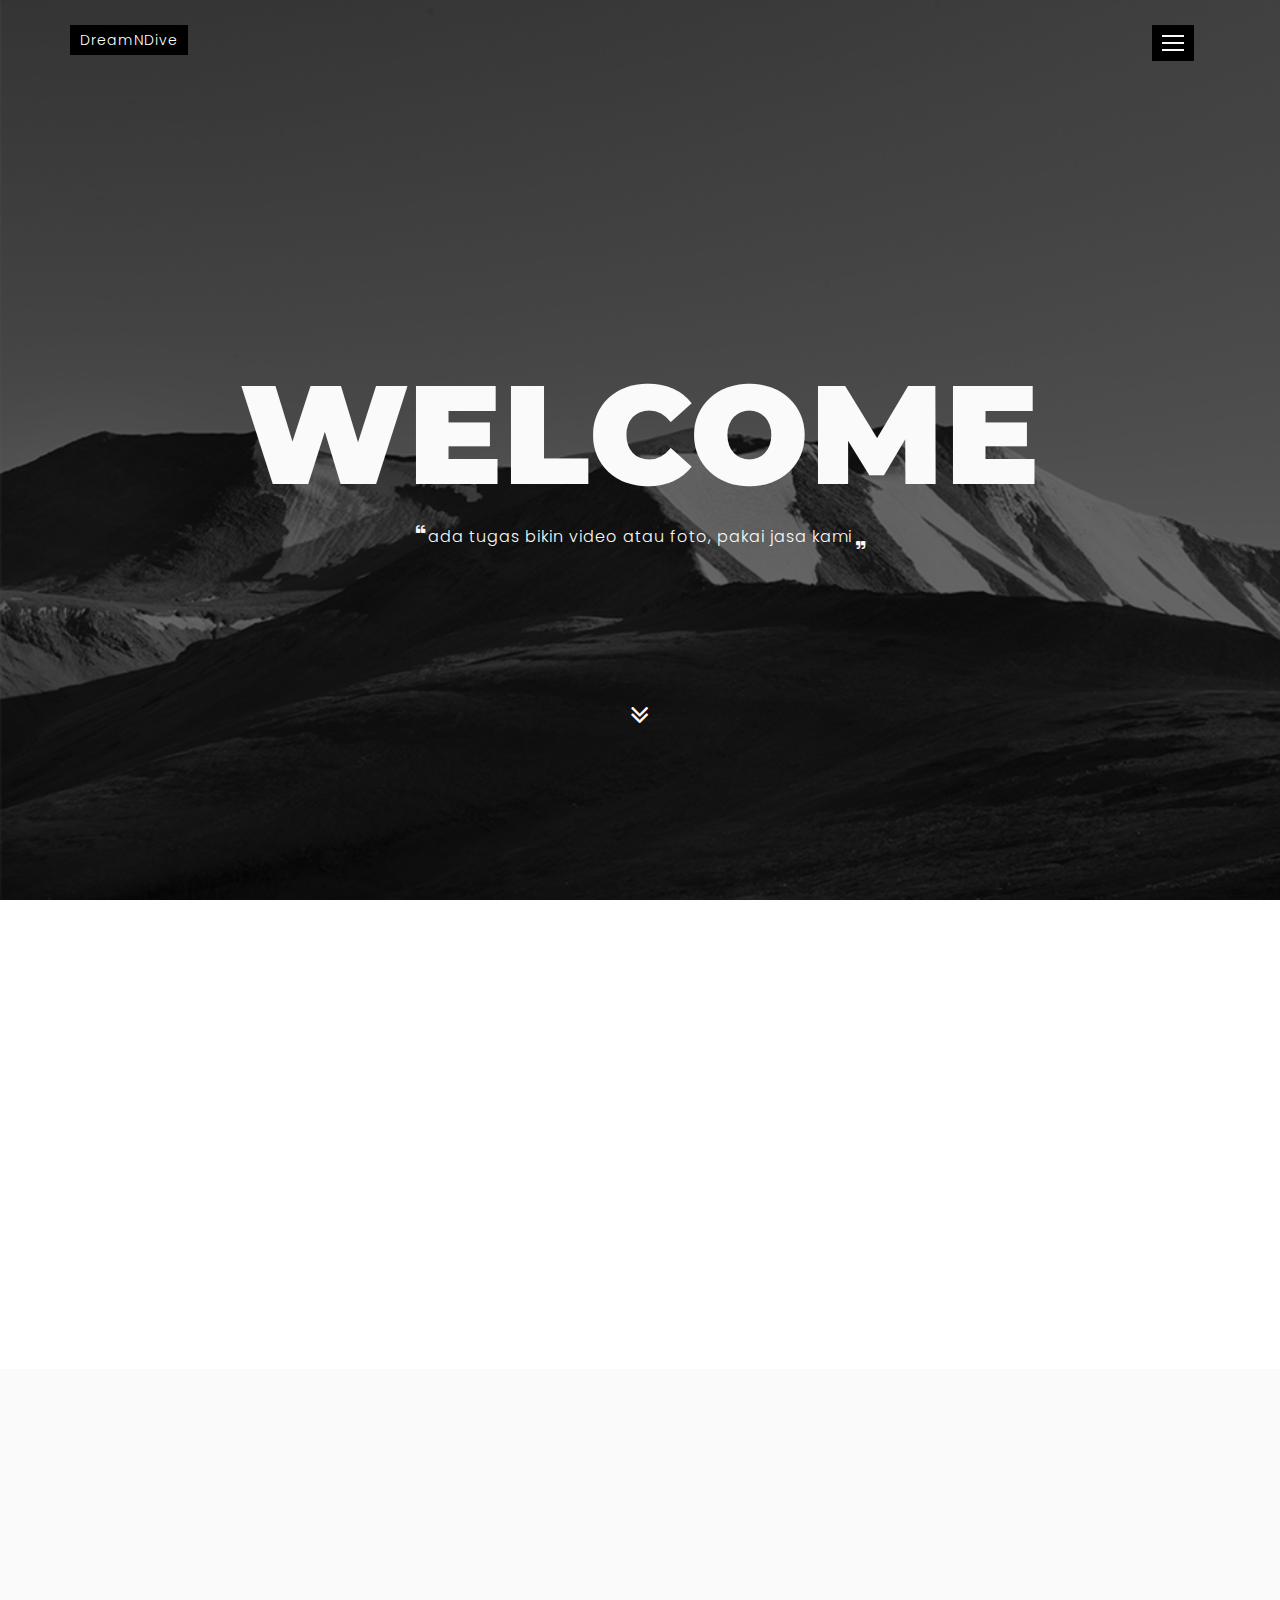
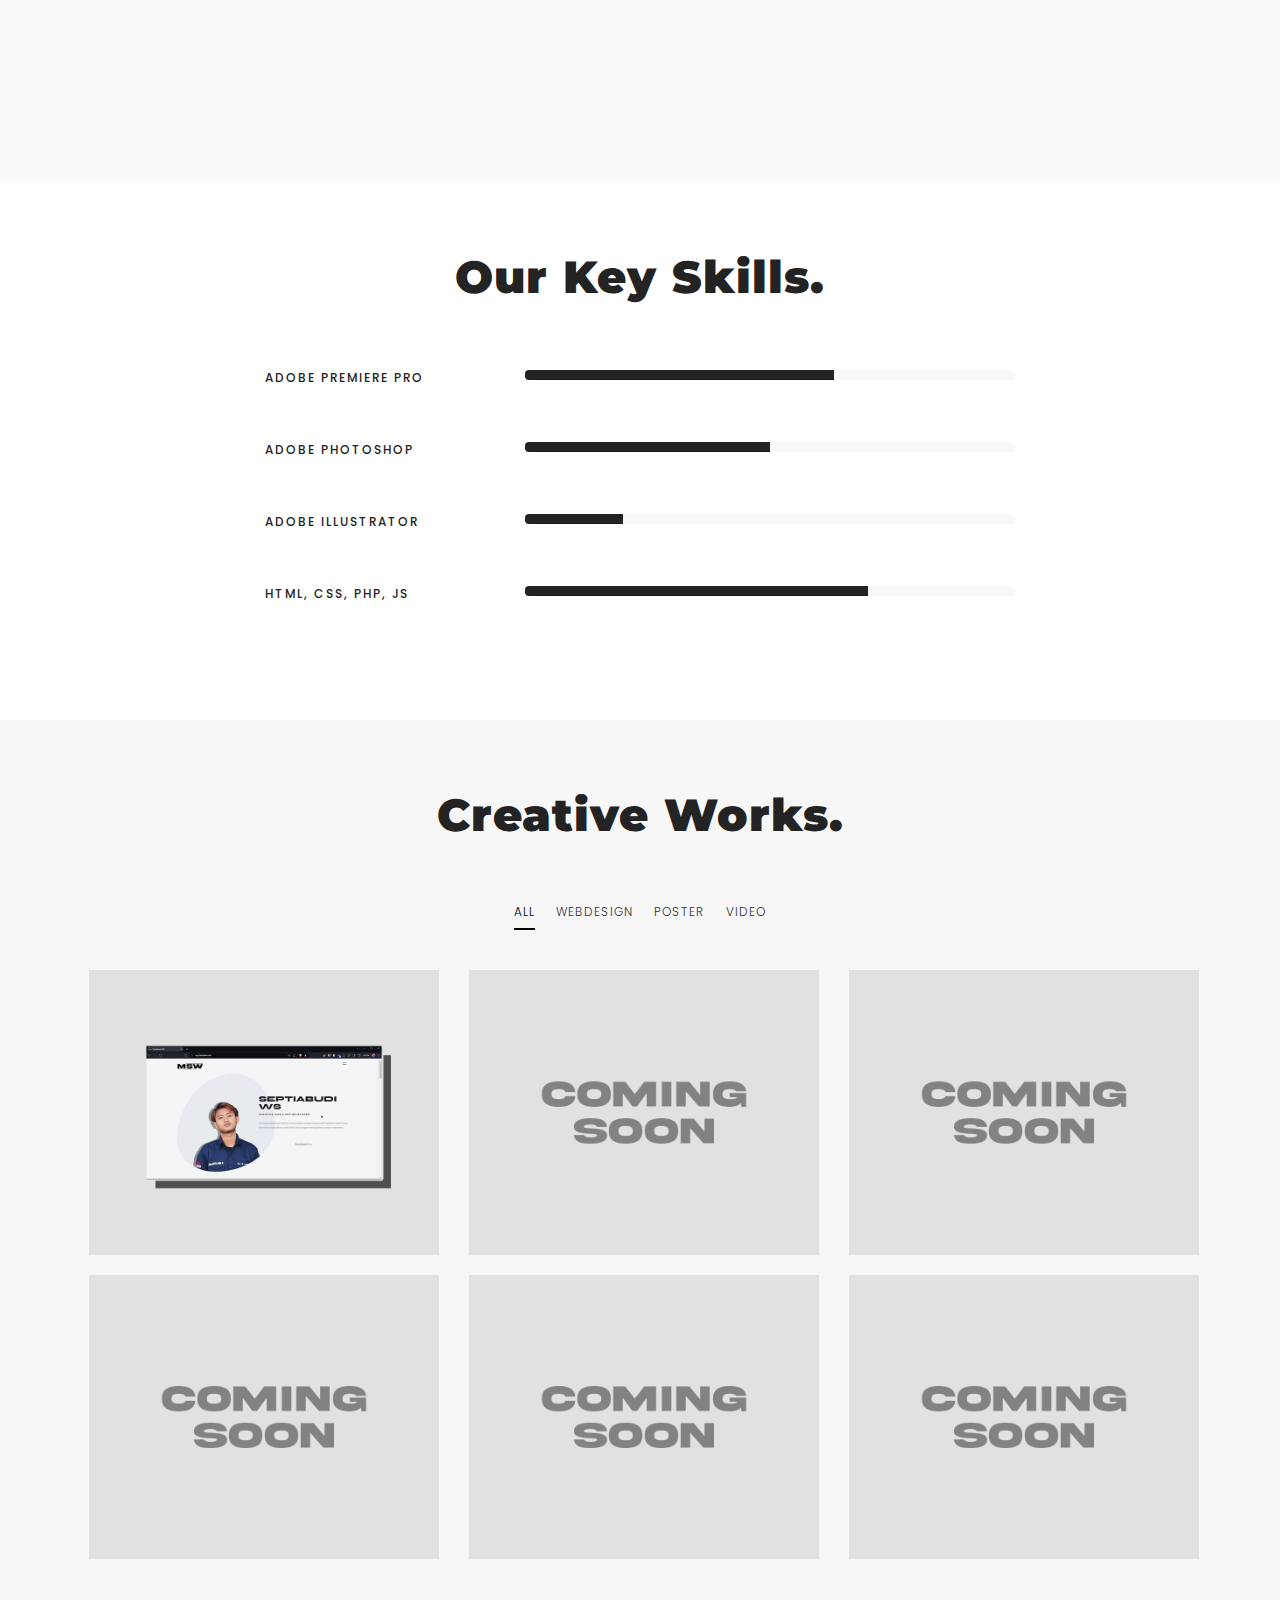
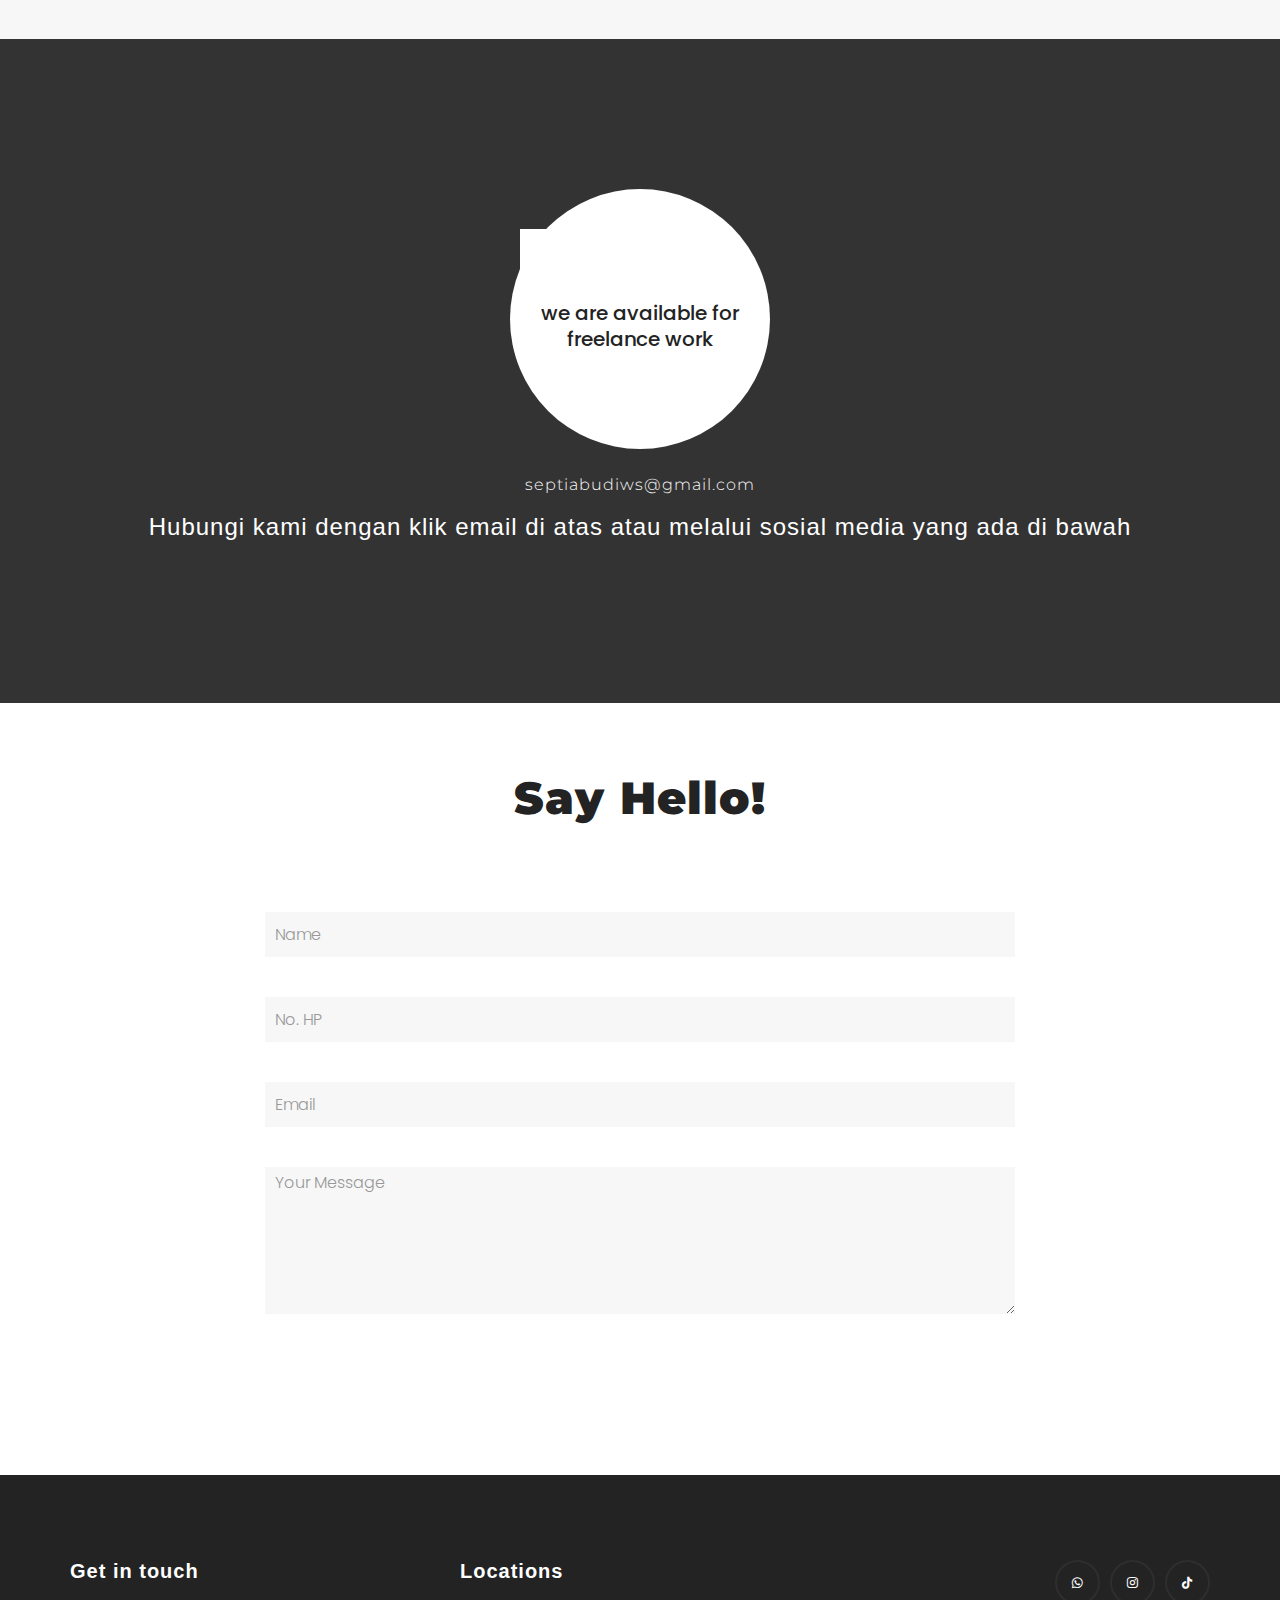
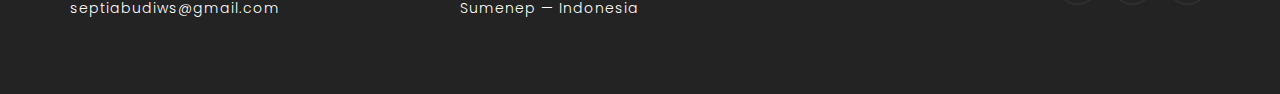
<file: index.html>
<!DOCTYPE html>
<html lang="en">
  <!-- Mirrored from wordpressboss.com/cp/designer-demo/designer/index.html by HTTrack Website Copier/3.x [XR&CO'2014], Mon, 26 Feb 2024 07:46:15 GMT -->
  <head>
    <!-- META -->
    <meta charset="utf-8" />
    <meta http-equiv="X-UA-Compatible" content="IE=edge" />
    <meta name="viewport" content="width=device-width, initial-scale=1" />
    <meta name="description" content="Personal Portfolio Template" />
    <meta
      name="keywords"
      content="creative personal, resume, cv, portfolio, personal, developer, designer,personal resume, onepage, clean, modern"
    />
    <meta name="author" content="Tanvir Rahman Hridoy" />
    <!-- PAGE TITLE -->
    <title>DreamNDive</title>
    <link rel="icon" type="image/png" href="assets/images/favicon.png" />
    <!-- BOOTSTRAP CSS -->
    <link rel="stylesheet" href="assets/bootstrap/css/bootstrap.min.css" />
    <!-- ALL GOOGLE FONTS -->
    <link
      href="https://fonts.googleapis.com/css?family=Poppins:300,400,500,600,700|Montserrat:300,400,500,600,700,800,900&amp;subset=latin-ext"
      rel="stylesheet"
    />
    <!-- FONT AWESOME CSS -->
    <link rel="stylesheet" href="assets/fonts/font-awesome.min.css" />
    <!-- OWL CAROSEL CSS -->
    <link rel="stylesheet" href="assets/owlcarousel/css/owl.carousel.css" />
    <link rel="stylesheet" href="assets/owlcarousel/css/owl.theme.css" />
    <!-- MAGNIFIC CSS -->
    <link rel="stylesheet" href="assets/css/magnific-popup.css" />
    <!-- ANIMATE CSS -->
    <link rel="stylesheet" href="assets/css/animate.min.css" />
    <link rel="stylesheet" href="assets/css/effects.css" />
    <!-- MAIN STYLE CSS -->
    <link rel="stylesheet" href="assets/css/style.css" />
    <!-- RESPONSIVE CSS -->
    <link rel="stylesheet" href="assets/css/responsive.css" />
    <link
      href="https://unpkg.com/boxicons@2.1.4/css/boxicons.min.css"
      rel="stylesheet"
    />

    <!-- HTML5 shim and Respond.js IE8 support of HTML5 elements and media queries -->
    <!-- WARNING: Respond.js doesn't work if you view the page via file:// -->
    <!--[if lt IE 9]>
      <script src="https://oss.maxcdn.com/html5shiv/3.7.2/html5shiv.min.js"></script>
      <script src="https://oss.maxcdn.com/respond/1.4.2/respond.min.js"></script>
    <![endif]-->
  </head>

  <body>
    <!-- START PRELOADER -->
    <div class="preloader">
      <div class="status">
        <div class="status-mes"></div>
      </div>
    </div>
    <!-- / END PRELOADER -->

    <!-- START HOMEPAGE DESIGN AREA -->
    <header id="home" class="welcome-area site-header">
      <div class="header-top-area">
        <div class="container">
          <div class="row">
            <div class="col-sm-3">
              <!-- START LOGO DESIGN AREA -->
              <div class="logo">
                <a href="index.html">DreamNDive</a>
              </div>
              <!-- END LOGO DESIGN AREA -->
            </div>
            <div class="col-sm-9">
              <!-- START MENU DESIGN AREA -->
              <div class="mainmenu">
                <div class="navbar navbar-nobg">
                  <div class="navbar-header">
                    <button
                      type="button"
                      class="navbar-toggle"
                      data-toggle="collapse"
                      data-target=".navbar-collapse"
                    >
                      <span class="sr-only">Toggle navigation</span>
                      <span class="icon-bar"></span>
                      <span class="icon-bar"></span>
                      <span class="icon-bar"></span>
                    </button>
                  </div>
                  <div class="nav-toggle hidden-xs">
                    <button class="toggle-btn">
                      <span class="icon-bar"></span>
                      <span class="icon-bar"></span>
                      <span class="icon-bar"></span>
                    </button>
                  </div>
                  <div class="navbar-collapse collapse">
                    <ul class="nav navbar-nav navbar-right">
                      <li class="active">
                        <a class="smoth-scroll" href="#home"
                          >Home
                          <div class="ripple-wrapper"></div
                        ></a>
                      </li>
                      <li><a class="smoth-scroll" href="#about">About</a></li>
                      <li><a class="smoth-scroll" href="#work">Work</a></li>
                      <li>
                        <a class="smoth-scroll" href="#contact">Contact</a>
                      </li>
                    </ul>
                  </div>
                </div>
              </div>
              <!-- END MENU DESIGN AREA -->
            </div>
          </div>
        </div>
      </div>
      <div class="welcome-image-area" data-stellar-background-ratio="0.6">
        <div class="display-table">
          <div class="display-table-cell">
            <div class="container">
              <div class="row">
                <div class="col-md-12">
                  <div class="header-text text-center">
                    <h2>WELCOME</h2>
                    <p>ada tugas bikin video atau foto, pakai jasa kami</p>
                    <br />
                    <div class="home-arrow-down">
                      <a href="#about" class="smoth-scroll btn"
                        ><i class="fa fa-angle-double-down"></i
                      ></a>
                    </div>
                  </div>
                </div>
              </div>
            </div>
          </div>
        </div>
      </div>
    </header>
    <!-- / END HOMEPAGE DESIGN AREA -->

    <!-- START ABOUT DESIGN AREA -->
    <section id="about" class="about-me-area section-padding">
      <div class="container">
        <div class="row">
          <div class="col-md-8 col-md-offset-2 text-center">
            <!-- START ABOUT TEXT AREA -->
            <div class="about-text">
              <h2 class="wow fadeInDown" data-wow-delay="0.4s">
                semua tentang kami!
              </h2>
              <p class="wow fadeInDown" data-wow-delay="0.6s">
                Kami, yang terlibat dalam layanan freelance pembuatan poster dan
                editing video, menghadirkan kreativitas kami dengan sepenuh
                hati. Dengan keahlian desain grafis dan editing video yang kami
                miliki, kami menciptakan karya yang menarik dan berkualitas
                tinggi. Kemampuan multitasking dan pemahaman mendalam kami
                tentang visual storytelling memungkinkan kami memberikan solusi
                desain yang unik dan sesuai dengan kebutuhan klien kami. Melalui
                pengalaman freelance ini, kami belajar mengelola waktu dan
                proyek secara mandiri, mengasah kemampuan komunikasi kami, serta
                membangun portofolio yang kuat untuk masa depan kami.
              </p>
            </div>
            <!-- / END ABOUT TEXT AREA -->
          </div>
        </div>
      </div>
    </section>
    <!-- / END ABOUT DESIGN AREA -->

    <!-- START SERVICES DESIGN AREA -->
    <section class="service-area section-padding">
      <div class="container">
        <div class="row">
          <!-- START SINGLE SERVICE DESIGN AREA -->
          <div class="col-md-4 col-sm-6">
            <div class="single-service wow fadeInUp" data-wow-delay="0.2s">
              <i class="bx bx-image-alt"></i>
              <h2>Jasa Poster</h2>
              <p>
                Layanan jasa membuat poster UMKM, Event, Assessment, dan sesuai
                keinginan
              </p>
            </div>
          </div>
          <!-- / END SINGLE SERVICE DESIGN AREA -->
          <!-- START SINGLE SERVICE DESIGN AREA -->
          <div class="col-md-4 col-sm-6">
            <div class="single-service wow fadeInUp" data-wow-delay="0.4s">
              <i class="bx bx-video"></i>
              <h2>Content Video</h2>
              <p>
                kalian ingin menjadi content creator atau ada tugas video dari
                sekolah? tapi gatau cara ngedit yang keren? Pakai jasa kita aja.
                Hanya mengirimkan video, maka video kalian akan kami edit
                sekeren mungkin
              </p>
            </div>
          </div>
          <!-- / END SINGLE SERVICE DESIGN AREA -->
          <!-- START SINGLE SERVICE DESIGN AREA -->
          <div class="col-md-4 col-sm-6">
            <div class="single-service wow fadeInUp" data-wow-delay="0.6s">
              <i class="bx bxs-user-detail"></i>
              <h2>Portofolio Pribadi</h2>
              <p>
                Kami juga membuka jasa membuat portofolio probadi berbasis
                website, lengkap dengan hosting di dalamnya.
              </p>
            </div>
          </div>
          <!-- / END SINGLE SERVICE DESIGN AREA -->
        </div>
      </div>
    </section>
    <!-- / END SERVICES DESIGN AREA -->

    <!-- START SKILLS DESIGN AREA -->
    <section id="skill" class="skills-area section-padding">
      <div class="container">
        <div class="row">
          <div class="col-sm-12">
            <div class="section-title">
              <h2>Our key skills.</h2>
            </div>
          </div>
        </div>
        <div class="row">
          <div class="col-md-8 col-md-offset-2">
            <!-- START KEY SKILL DESIGN AREA -->
            <div class="my-skill">
              <!-- START SINGLE PROGRESS BAR DESIGN AREA -->
              <div class="single-progress-bar">
                <div class="row">
                  <div class="col-md-4">
                    <p class="progress-bar-text">Adobe Premiere Pro</p>
                  </div>
                  <div class="col-md-8">
                    <div class="progress">
                      <div
                        class="progress-bar"
                        role="progressbar"
                        aria-valuenow="70"
                        aria-valuemin="0"
                        aria-valuemax="100"
                        style="width: 63%"
                      ></div>
                    </div>
                  </div>
                </div>
              </div>
              <!-- / END SINGLE PROGRESS BAR DESIGN AREA -->
              <!-- START SINGLE PROGRESS BAR DESIGN AREA -->
              <div class="single-progress-bar">
                <div class="row">
                  <div class="col-md-4">
                    <p class="progress-bar-text">Adobe Photoshop</p>
                  </div>
                  <div class="col-md-8">
                    <div class="progress">
                      <div
                        class="progress-bar"
                        role="progressbar"
                        aria-valuenow="70"
                        aria-valuemin="0"
                        aria-valuemax="100"
                        style="width: 50%"
                      ></div>
                    </div>
                  </div>
                </div>
              </div>
              <!-- / END SINGLE PROGRESS BAR DESIGN AREA -->
              <!-- START SINGLE PROGRESS BAR DESIGN AREA -->
              <div class="single-progress-bar">
                <div class="row">
                  <div class="col-md-4">
                    <p class="progress-bar-text">Adobe Illustrator</p>
                  </div>
                  <div class="col-md-8">
                    <div class="progress">
                      <div
                        class="progress-bar"
                        role="progressbar"
                        aria-valuenow="70"
                        aria-valuemin="0"
                        aria-valuemax="100"
                        style="width: 20%"
                      ></div>
                    </div>
                  </div>
                </div>
              </div>
              <!-- / END SINGLE PROGRESS BAR DESIGN AREA -->
              <!-- START SINGLE PROGRESS BAR DESIGN AREA -->
              <div class="single-progress-bar">
                <div class="row">
                  <div class="col-md-4">
                    <p class="progress-bar-text">HTML, CSS, PHP, JS</p>
                  </div>
                  <div class="col-md-8">
                    <div class="progress">
                      <div
                        class="progress-bar"
                        role="progressbar"
                        aria-valuenow="70"
                        aria-valuemin="0"
                        aria-valuemax="100"
                        style="width: 70%"
                      ></div>
                    </div>
                  </div>
                </div>
              </div>
              <!-- / END SINGLE PROGRESS BAR DESIGN AREA -->
            </div>
            <!-- / END KEY SKILL DESIGN AREA -->
          </div>
        </div>
      </div>
    </section>
    <!-- / END SKILLS DESIGN AREA -->

    <!-- START WORK DESIGN AREA -->
    <section id="work" class="work section-padding">
      <div class="container">
        <div class="row">
          <div class="col-sm-12">
            <div class="section-title">
              <h2>creative works.</h2>
            </div>
          </div>
        </div>
        <div class="row">
          <ul class="work">
            <li class="filter" data-filter="all">all</li>
            <li class="filter" data-filter=".webdesign">webdesign</li>
            <li class="filter" data-filter=".development">poster</li>
            <li class="filter" data-filter=".photography">video</li>
          </ul>
        </div>
        <div class="work-inner">
          <div class="row work-posts grid">
            <!-- START SINGLE WORK DESIGN AREA -->
            <div class="col-md-4 col-sm-6 mix webdesign">
              <div class="item">
                <a href="assets/images/work/project.png" class="work-popup">
                  <figure class="effect-bubba">
                    <img src="assets/images/work/project.png" alt="image" />
                    <figcaption>
                      <h2>Portofolio</h2>
                      <p><strong>Client:</strong> M Septiabudi</p>
                    </figcaption>
                  </figure>
                </a>
              </div>
            </div>
            <!-- END SINGLE WORK DESIGN AREA -->
            <!-- START SINGLE WORK DESIGN AREA -->
            <div class="col-md-4 col-sm-6 mix development">
              <div class="item">
                <a href="assets/images/work/work.png" class="work-popup">
                  <figure class="effect-bubba">
                    <img src="assets/images/work/work.png" alt="image" />
                    <figcaption>
                      <h2>Web development</h2>
                      <p><strong>Client:</strong> Jonathon doe</p>
                    </figcaption>
                  </figure>
                </a>
              </div>
            </div>
            <!-- END SINGLE WORK DESIGN AREA -->
            <!-- START SINGLE WORK DESIGN AREA -->
            <div class="col-md-4 col-sm-6 mix photography webdesign">
              <div class="item">
                <a href="assets/images/work/work.png" class="work-popup">
                  <figure class="effect-bubba">
                    <img src="assets/images/work/work.png" alt="image" />
                    <figcaption>
                      <h2>Web development</h2>
                      <p><strong>Client:</strong> Jonathon doe</p>
                    </figcaption>
                  </figure>
                </a>
              </div>
            </div>
            <!-- END SINGLE WORK DESIGN AREA -->
            <!-- START SINGLE WORK DESIGN AREA -->
            <div class="col-md-4 col-sm-6 mix development">
              <div class="item">
                <a href="assets/images/work/work.png" class="work-popup">
                  <figure class="effect-bubba">
                    <img src="assets/images/work/work.png" alt="image" />
                    <figcaption>
                      <h2>Web development</h2>
                      <p><strong>Client:</strong> Jonathon doe</p>
                    </figcaption>
                  </figure>
                </a>
              </div>
            </div>
            <!-- END SINGLE WORK DESIGN AREA -->
            <!-- START SINGLE WORK DESIGN AREA -->
            <div class="col-md-4 col-sm-6 mix development webdesign">
              <div class="item">
                <a href="assets/images/work/work.png" class="work-popup">
                  <figure class="effect-bubba">
                    <img src="assets/images/work/work.png" alt="image" />
                    <figcaption>
                      <h2>Web development</h2>
                      <p><strong>Client:</strong> Jonathon doe</p>
                    </figcaption>
                  </figure>
                </a>
              </div>
            </div>
            <!-- END SINGLE WORK DESIGN AREA -->
            <!-- START SINGLE WORK DESIGN AREA -->
            <div class="col-md-4 col-sm-6 mix photography">
              <div class="item">
                <a href="assets/images/work/work.png" class="work-popup">
                  <figure class="effect-bubba">
                    <img src="assets/images/work/work.png" alt="image" />
                    <figcaption>
                      <h2>Web development</h2>
                      <p><strong>Client:</strong> Jonathon doe</p>
                    </figcaption>
                  </figure>
                </a>
              </div>
            </div>
            <!-- END SINGLE WORK DESIGN AREA -->
          </div>
        </div>
      </div>
    </section>
    <!-- / END START WORK DESIGN AREA -->

    <!-- START COMPLETE PROJECT DESIGN AREA -->
    <!-- <section class="complete-project-area section-padding">
      <div class="container">
        <div class="row">
          <div class="col-md-3 col-sm-6">
            <div class="single-project-complete">
              <i class="fa fa-handshake-o"></i>
              <h2 class="counter-num">352</h2>
              <h3>complete project</h3>
            </div>
          </div>
          <div class="col-md-3 col-sm-6">
            <div class="single-project-complete">
              <i class="fa fa-users"></i>
              <h2 class="counter-num">121</h2>
              <h3>Happy clients</h3>
            </div>
          </div>
          <div class="col-md-3 col-sm-6">
            <div class="single-project-complete">
              <i class="fa fa-coffee"></i>
              <h2 class="counter-num">560</h2>
              <h3>cup of coffie</h3>
            </div>
          </div>
          <div class="col-md-3 col-sm-6">
            <div class="single-project-complete">
              <i class="fa fa-child"></i>
              <h2 class="counter-num">11</h2>
              <h3>awards</h3>
            </div>
          </div>
        </div>
      </div>
    </section> -->
    <!-- / END COMPLETE PROJECT DESIGN AREA -->

    <!-- START BLOG PAGE DESIGN AREA -->
    <!-- <section id="blog" class="blog-area section-padding">
      <div class="container">
        <div class="row">
          <div class="col-md-12">
            <div class="section-title">
              <h2>recents blogs</h2>
            </div>
          </div>
        </div>
        <div class="row">
          <div class="col-md-12">
            <div class="blog-list"> -->
    <!-- START SINGLE BLOG DESIGN AREA -->
    <!-- <div class="single-blog wow fadeInUp" data-wow-delay="0.2s">
                <img src="assets/images/blog/blog1.jpg" alt="" />
                <a href="#" class="blog-title">create website step by step</a>
                <p>
                  Lorem Ipsum is simply dummy text of the printing and
                  typesetting industry. Lorem Ipsum has been the industry.
                </p>
                <a href="blog.html" class="read-more">Read more</a>
              </div> -->
    <!-- / END SINGLE BLOG DESIGN AREA -->
    <!-- START SINGLE BLOG DESIGN AREA -->
    <!-- <div class="single-blog wow fadeInUp" data-wow-delay="0.4s">
                <img src="assets/images/blog/blog2.jpg" alt="" />
                <a href="#" class="blog-title">create website step by step</a>
                <p>
                  Lorem Ipsum is simply dummy text of the printing and
                  typesetting industry. Lorem Ipsum has been the industry.
                </p>
                <a href="blog.html" class="read-more">Read more</a>
              </div> -->
    <!-- / END SINGLE BLOG DESIGN AREA -->
    <!-- START SINGLE BLOG DESIGN AREA -->
    <!-- <div class="single-blog wow fadeInUp" data-wow-delay="0.6s">
                <img src="assets/images/blog/blog3.jpg" alt="" />
                <a href="#" class="blog-title">create website step by step</a>
                <p>
                  Lorem Ipsum is simply dummy text of the printing and
                  typesetting industry. Lorem Ipsum has been the industry.
                </p>
                <a href="blog.html" class="read-more">Read more</a>
              </div> -->
    <!-- / END SINGLE BLOG DESIGN AREA -->
    <!-- START SINGLE BLOG DESIGN AREA -->
    <!-- <div class="single-blog wow fadeInUp" data-wow-delay="0.6s">
                <img src="assets/images/blog/blog3.jpg" alt="" />
                <a href="#" class="blog-title">create website step by step</a>
                <p>
                  Lorem Ipsum is simply dummy text of the printing and
                  typesetting industry. Lorem Ipsum has been the industry.
                </p>
                <a href="#" class="read-more">Read more</a>
              </div> -->
    <!-- / END SINGLE BLOG DESIGN AREA -->

    <!-- START SINGLE BLOG DESIGN AREA -->
    <!-- <div class="single-blog wow fadeInUp" data-wow-delay="0.2s">
                <img src="assets/images/blog/blog1.jpg" alt="" />
                <a href="#" class="blog-title">create website step by step</a>
                <p>
                  Lorem Ipsum is simply dummy text of the printing and
                  typesetting industry. Lorem Ipsum has been the industry.
                </p>
                <a href="blog.html" class="read-more">Read more</a>
              </div> -->
    <!-- / END SINGLE BLOG DESIGN AREA -->
    <!-- </div>
          </div>
        </div>
      </div>
    </section> -->
    <!-- / END BLOG PAGE DESIGN AREA -->

    <!-- START AVAILABLE DESIGN AREA -->
    <section class="available-work-area" data-stellar-background-ratio="0.2">
      <div class="container">
        <div class="row">
          <div class="col-md-12">
            <div class="available-text text-center">
              <h2>we are available for <br />freelance work</h2>
            </div>
            <div class="social-links text-center">
              <h3>
                <a href="#contact" class="smoth-scroll"
                  >septiabudiws@gmail.com</a
                >
                <p class="hubungi">
                  Hubungi kami dengan klik email di atas atau melalui sosial
                  media yang ada di bawah
                </p>
              </h3>
            </div>
          </div>
        </div>
      </div>
    </section>
    <!-- / END AVAILABLE DESIGN AREA -->

    <!-- START CONTACT DESIGN AREA -->
    <section id="contact" class="contact-me-area section-padding">
      <div class="container">
        <div class="row">
          <div class="col-md-12">
            <div class="section-title">
              <h2>say hello!</h2>
            </div>
          </div>
        </div>
        <div class="row">
          <div class="col-md-8 col-md-offset-2">
            <!-- START CONTACT FORM DESIGN AREA -->
            <div class="contact-form">
              <form
                id="contact-form"
                method="post"
                enctype="multipart/form-data"
                action="https://formspree.io/f/mgegyzle"
              >
                <div class="row">
                  <div class="form-group col-md-12">
                    <input
                      type="text"
                      name="name"
                      class="form-control"
                      id="first-name"
                      placeholder="Name"
                      required="required"
                    />
                  </div>
                  <div class="form-group col-md-12">
                    <input
                      type="text"
                      name="hp"
                      class="form-control"
                      id="hp"
                      placeholder="No. HP"
                      required="required"
                    />
                  </div>
                  <div class="form-group col-md-12">
                    <input
                      type="email"
                      name="email"
                      class="form-control"
                      id="email"
                      placeholder="Email"
                      required="required"
                    />
                  </div>
                  <div class="form-group col-md-12">
                    <textarea
                      rows="6"
                      name="message"
                      class="form-control"
                      id="description"
                      placeholder="Your Message"
                      required="required"
                    ></textarea>
                  </div>
                  <div class="col-md-12 text-center">
                    <div class="actions wow fadeInDown" data-wow-delay=".4s">
                      <!-- <button class="btn btn-lg btn-contact-bg" type="submit">
                        
                      </button> -->
                      <input
                        type="submit"
                        value="submit now"
                        name="submit"
                        id="submitButton"
                        class="btn btn-lg btn-contact-bg"
                        title="Submit Your Message!"
                      />
                    </div>
                  </div>
                </div>
              </form>
            </div>
            <!-- / END CONTACT FORM DESIGN AREA -->
          </div>
        </div>
      </div>
    </section>
    <!-- / END CONTACT DESIGN AREA -->

    <!-- START FOOTER DESIGN AREA -->
    <!-- <footer class="footer-area">
      <div class="container">
        <div class="row">
          <div class="col-sm-12 text-end wow fadeInUp">
            <p>Sosial Media Kami</p>
          </div>

          <div class="col-sm-12 text-start wow fadeInUp" data-wow-delay="0.2s">
            <p>&copy;Copyright 2024 by dreamndive</p>
          </div>
        </div>
      </div>
    </footer> -->
    <footer class="nilsbrown-footer-section">
      <div class="container">
        <div class="row">
          <div class="col-md-4">
            <h5>Get in touch</h5>
            <a href="#contact" class="smoth-scroll"
              ><p>septiabudiws@gmail.com</p></a
            >
          </div>
          <div class="col-md-4">
            <h5>Locations</h5>
            <p>Sumenep — Indonesia</p>
          </div>
          <div class="col-md-4 text-right">
            <ul class="nilsbrown-footer-social-link">
              <li>
                <a href="https://wa.me/6282131778864" target="_blank"
                  ><i class="bx bxl-whatsapp"></i
                ></a>
              </li>
              <li>
                <a
                  href="https://www.instagram.com/septiabudi.ws/"
                  target="_blank"
                  ><i class="bx bxl-instagram"></i
                ></a>
              </li>
              <li>
                <a href="https://www.youtube.com/c/SeptiabudiWS" target="_blank"
                  ><i class="bx bxl-tiktok"></i
                ></a>
              </li>
            </ul>
          </div>
        </div>
      </div>
    </footer>
    <!-- / END FOOTER DESIGN AREA -->

    <!-- LATEST JQUERY -->
    <script src="assets/js/jquery.min.js"></script>
    <!-- BOOTSTRAP JS -->
    <script src="assets/bootstrap/js/bootstrap.min.js"></script>
    <!-- OWL CAROUSEL JS  -->
    <script src="assets/owlcarousel/js/owl.carousel.min.js"></script>
    <!-- MIXITUP JS -->
    <script src="assets/js/jquery.mixitup.js"></script>
    <!-- PARALLAX JS -->
    <script src="assets/js/jquery.stellar.min.js"></script>
    <!-- MAGNIFICANT JS -->
    <script src="assets/js/jquery.magnific-popup.min.js"></script>
    <!-- COUNTERUP JS -->
    <script src="assets/js/jquery.counterup.min.js"></script>
    <script src="assets/js/jquery.waypoints.min.js"></script>
    <!-- WOW JS -->
    <script src="assets/js/wow.min.js"></script>
    <!-- CONTACT FORM JS -->
    <script src="assets/js/form-contact.js"></script>
    <!-- SCRIPT JS -->
    <script src="assets/js/scripts.js"></script>
  </body>

  <!-- Mirrored from wordpressboss.com/cp/designer-demo/designer/index.html by HTTrack Website Copier/3.x [XR&CO'2014], Mon, 26 Feb 2024 07:46:27 GMT -->
</html>
</file>
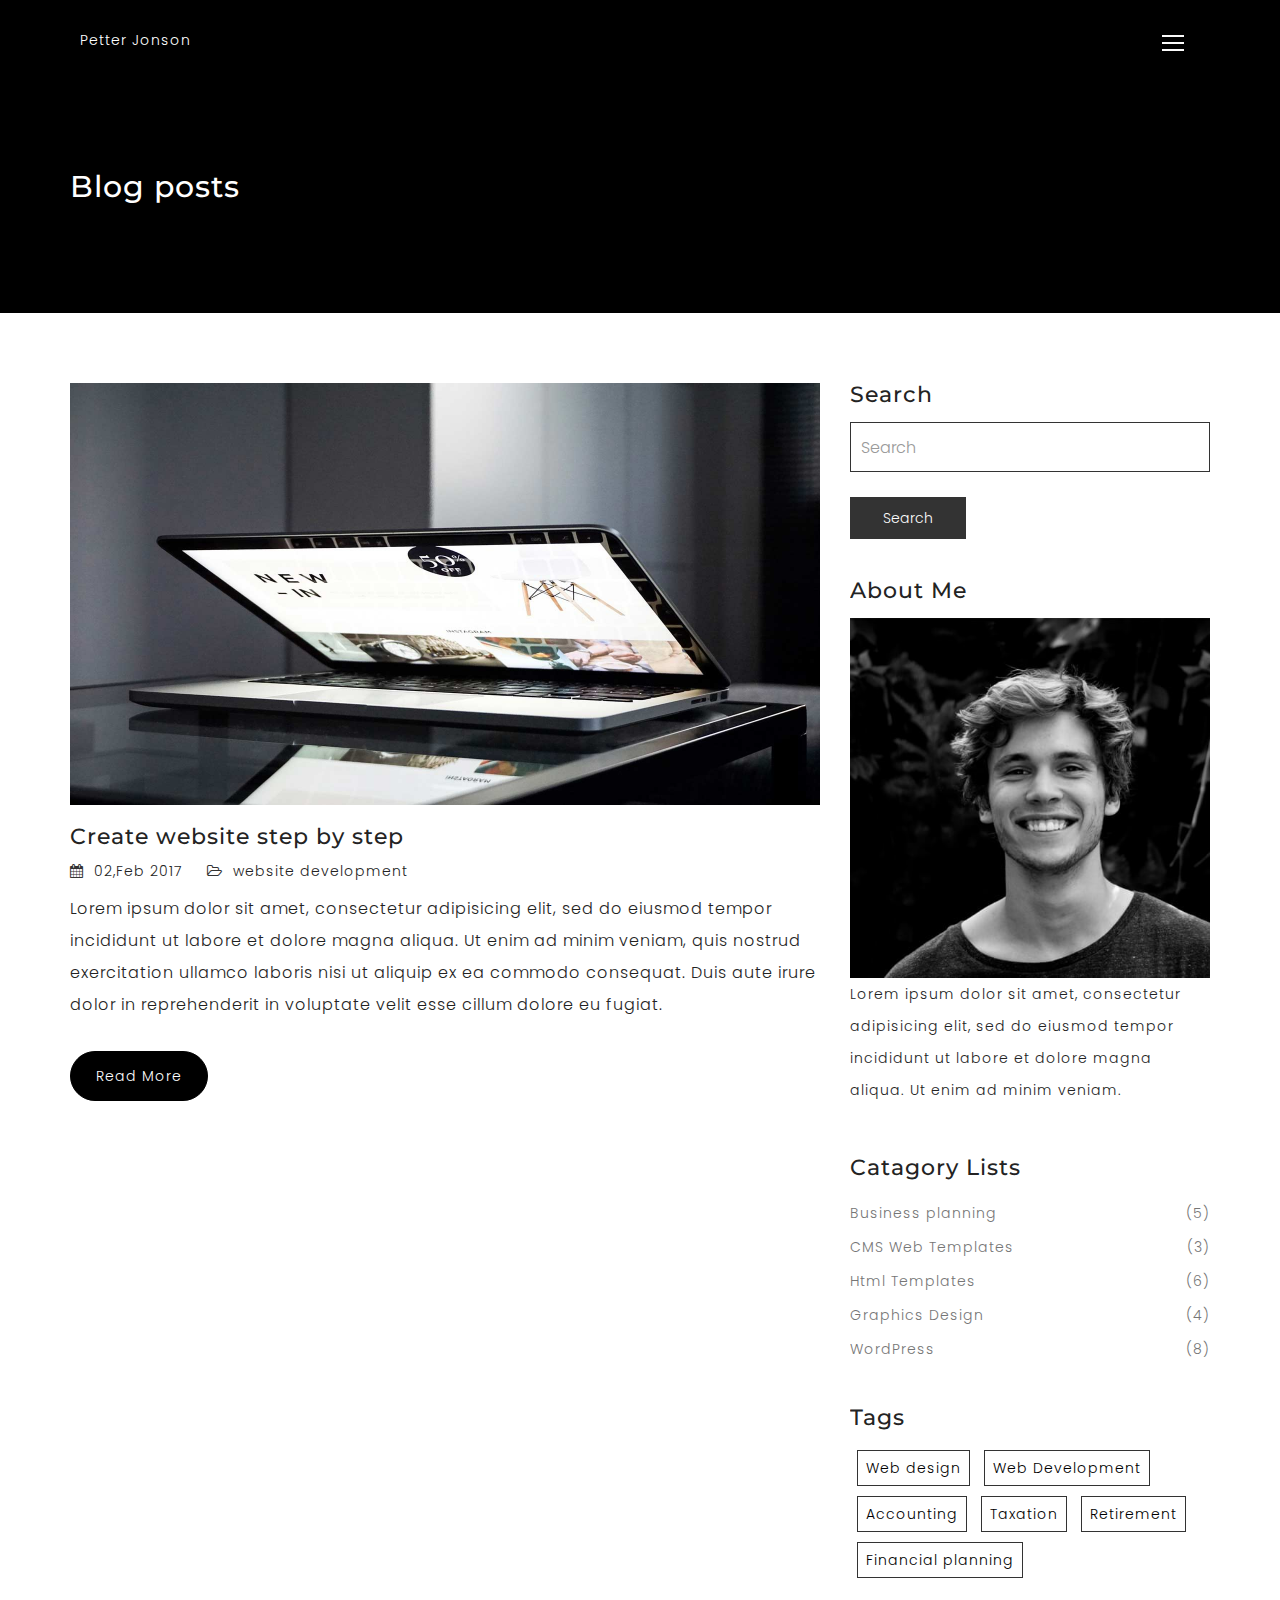
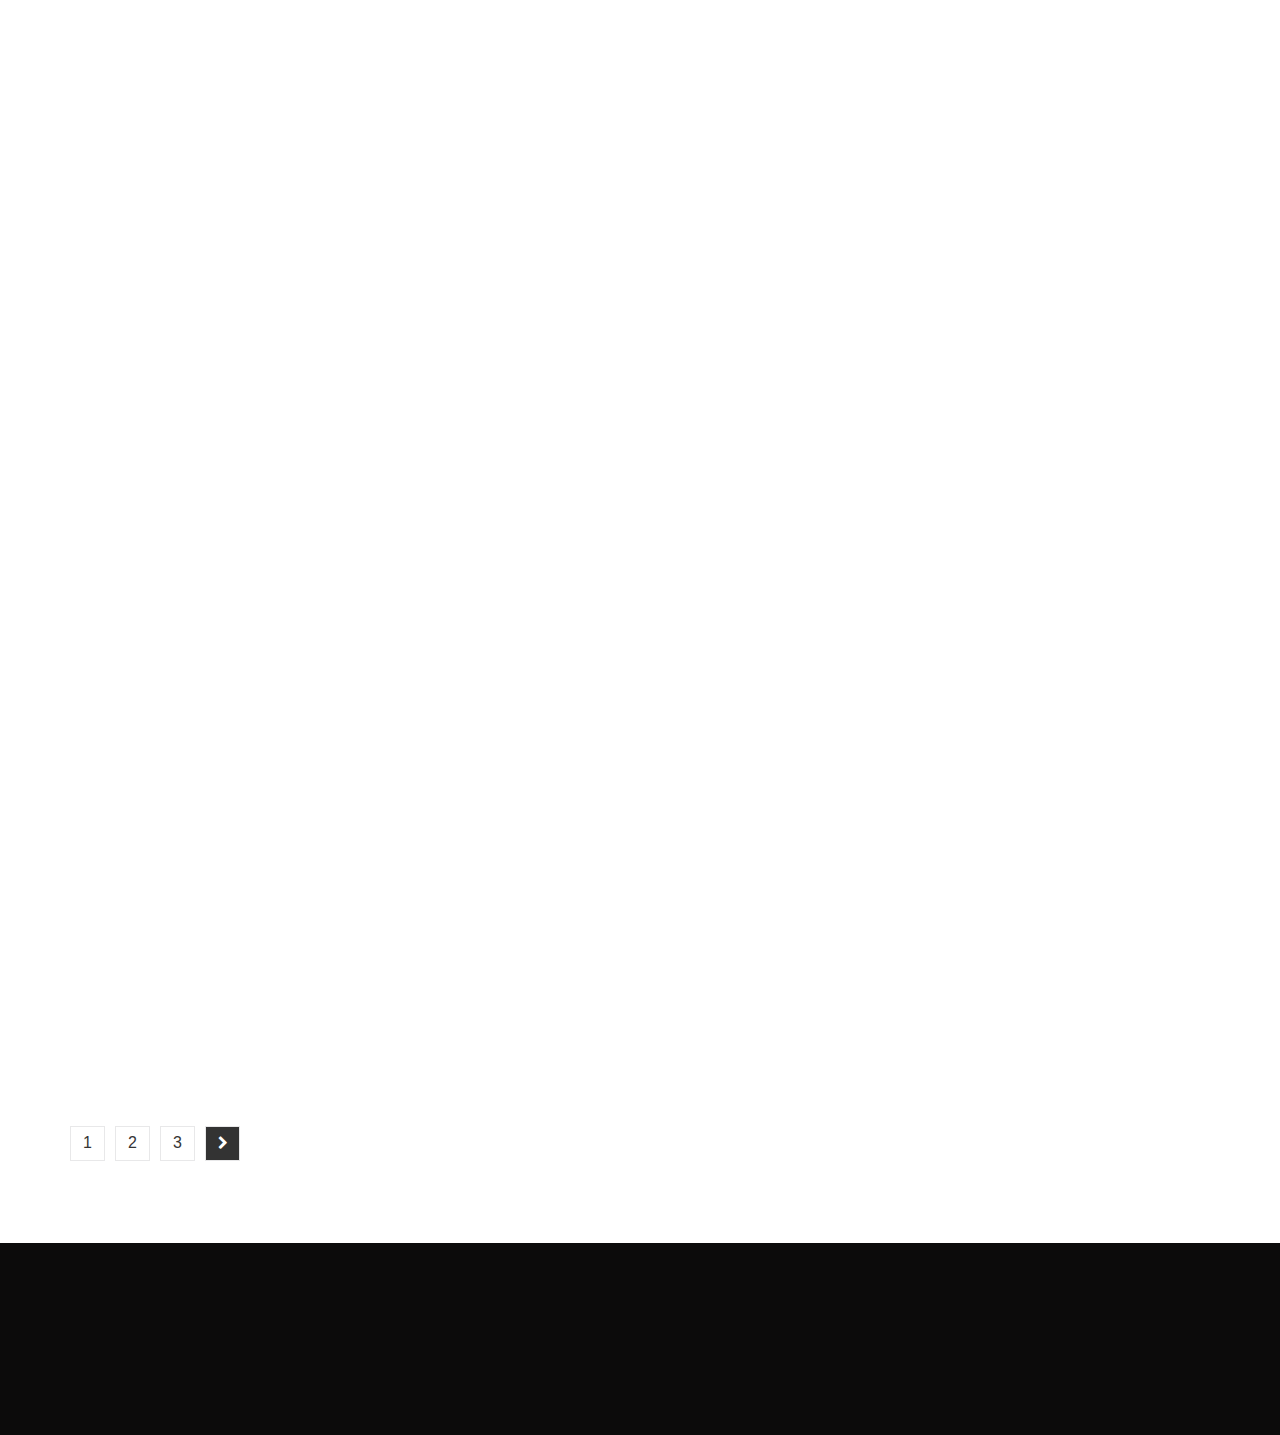
<file: blog.html>
<!DOCTYPE html>
<html lang="en">


<!-- Mirrored from wordpressboss.com/cp/designer-demo/designer/blog.html by HTTrack Website Copier/3.x [XR&CO'2014], Mon, 26 Feb 2024 07:46:36 GMT -->
<head>
    <!-- META -->
    <meta charset="utf-8">
    <meta http-equiv="X-UA-Compatible" content="IE=edge">
    <meta name="viewport" content="width=device-width, initial-scale=1">
    <meta name="description" content="Personal Portfolio Template">
    <meta name="keywords" content="creative personal, resume, cv, portfolio, personal, developer, designer,personal resume, onepage, clean, modern">
    <meta name="author" content="Tanvir Rahman Hridoy">
    <!-- PAGE TITLE -->
    <title>Designer - Personal Portfolio Template</title>
    <!-- BOOTSTRAP CSS -->
    <link rel="stylesheet" href="assets/bootstrap/css/bootstrap.min.css">
    <!-- ALL GOOGLE FONTS -->
    <link href="https://fonts.googleapis.com/css?family=Poppins:300,400,500,600,700|Montserrat:300,400,500,600,700,800,900&amp;subset=latin-ext" rel="stylesheet">
    <!-- FONT AWESOME CSS -->
    <link rel="stylesheet" href="assets/fonts/font-awesome.min.css">
    <!-- OWL CAROSEL CSS -->
    <link rel="stylesheet" href="assets/owlcarousel/css/owl.carousel.css">
    <link rel="stylesheet" href="assets/owlcarousel/css/owl.theme.css">
    <!-- MAGNIFIC CSS -->
    <link rel="stylesheet" href="assets/css/magnific-popup.css">
    <!-- ANIMATE CSS -->
    <link rel="stylesheet" href="assets/css/animate.min.css">
    <link rel="stylesheet" href="assets/css/effects.css">
    <!-- MAIN STYLE CSS -->
    <link rel="stylesheet" href="assets/css/style.css">
    <!-- RESPONSIVE CSS -->
    <link rel="stylesheet" href="assets/css/responsive.css">
    <!-- HTML5 shim and Respond.js IE8 support of HTML5 elements and media queries -->
    <!-- WARNING: Respond.js doesn't work if you view the page via file:// -->
    <!--[if lt IE 9]>
		  <script src="https://oss.maxcdn.com/html5shiv/3.7.2/html5shiv.min.js"></script>
		  <script src="https://oss.maxcdn.com/respond/1.4.2/respond.min.js"></script>
    <![endif]-->
</head>

<body>
    <!-- START PRELOADER -->
    <div class="preloader">
        <div class="status">
            <div class="status-mes"></div>
        </div>
    </div>
    <!-- / END PRELOADER -->

    <!-- START HOMEPAGE DESIGN AREA -->
    <header id="home" class="blog-page-design-area site-header">
        <div class="header-top-area">
            <div class="container">
                <div class="row">
                    <div class="col-sm-3">
                        <!-- START LOGO DESIGN AREA -->
                        <div class="logo">
                            <a href="index.html">petter jonson</a>
                        </div>
                        <!-- END LOGO DESIGN AREA -->
                    </div>
                    <div class="col-sm-9">
                        <!-- START MENU DESIGN AREA -->
                        <div class="mainmenu">
                            <div class="navbar navbar-nobg">
                                <div class="navbar-header">
                                    <button type="button" class="navbar-toggle" data-toggle="collapse" data-target=".navbar-collapse">
                                        <span class="sr-only">Toggle navigation</span>
                                        <span class="icon-bar"></span>
                                        <span class="icon-bar"></span>
                                        <span class="icon-bar"></span>
                                    </button>
                                </div>
                                <div class="nav-toggle hidden-xs">
                                    <button class="toggle-btn">
                                        <span class="icon-bar"></span>
                                        <span class="icon-bar"></span>
                                        <span class="icon-bar"></span>
                                    </button>
                                </div>
                                <div class="navbar-collapse collapse">
                                    <ul class="nav navbar-nav navbar-right">
                                        <li class="active"><a class="smoth-scroll" href="#home">Home <div class="ripple-wrapper"></div></a>
                                        </li>
                                        <li><a class="smoth-scroll" href="#about">About</a>
                                        </li>
                                        <li><a class="smoth-scroll" href="#work">Work</a>
                                        </li>
                                        <li><a class="smoth-scroll" href="#blog">blog</a>
                                        </li>
                                        <li><a class="smoth-scroll" href="#contact">Contact</a>
                                        </li>
                                    </ul>
                                </div>
                            </div>
                        </div>
                        <!-- END MENU DESIGN AREA -->
                    </div>
                </div>
            </div>
        </div>
        <div class="blog-page-title-area">
            <div class="container">
                <div class="row">
                    <div class="col-md-12">
                        <h2>Blog posts</h2>
                    </div>
                </div>
            </div>
        </div>
    </header>
    <!-- / END HOMEPAGE DESIGN AREA -->

    <!-- START BLOG POST DESIGN AREA -->
    <section class="blog-category section-padding">
        <div class="container">
            <div class="row">
                <div class="col-md-8 col-sm-8">
                    <!-- SINGLE BLOG POST DESIGN AREA -->
                    <div class="single-blog-post wow fadeInDown" data-wow-delay="0.2s">
                        <img src="assets/images/blog/blog1.jpg" class="img-responsive" alt="" />
                        <h2>Create website step by step</h2>
                        <div class="post-date">
                            <span><i class="fa fa-calendar"></i> 02,Feb 2017</span>
                            <span><i class="fa fa-folder-open-o"></i> website development</span>
                        </div>
                        <p>Lorem ipsum dolor sit amet, consectetur adipisicing elit, sed do eiusmod tempor incididunt ut labore et dolore magna aliqua. Ut enim ad minim veniam, quis nostrud exercitation ullamco laboris nisi ut aliquip ex ea commodo consequat. Duis aute irure dolor in reprehenderit in voluptate velit esse cillum dolore eu fugiat.</p>
                        <a href="single-blog.html" class="read-more hvr-sweep-to-top">Read more</a>
                    </div>
                    <!-- / END BLOG POST DESIGN AREA -->


                    <!-- SINGLE BLOG POST DESIGN AREA -->
                    <div class="single-blog-post wow fadeInDown" data-wow-delay="0.4s">

                        <div class="blog-slider">
                            <div class="single-blog-slider">
                                <img src="assets/images/blog/blog3.jpg" class="img-responsive" alt="" />
                            </div>
                            <div class="single-blog-slider">
                                <img src="assets/images/blog/blog2.jpg" class="img-responsive" alt="" />
                            </div>
                        </div>

                        <h2>Make website step by step</h2>
                        <div class="post-date">
                            <span><i class="fa fa-calendar"></i> 02,Feb 2017</span>
                            <span><i class="fa fa-folder-open-o"></i> website development</span>
                        </div>
                        <p>Lorem ipsum dolor sit amet, consectetur adipisicing elit, sed do eiusmod tempor incididunt ut labore et dolore magna aliqua. Ut enim ad minim veniam, quis nostrud exercitation ullamco laboris nisi ut aliquip ex ea commodo consequat. Duis aute irure dolor in reprehenderit in voluptate velit esse cillum dolore eu fugiat.</p>
                        <a href="single-blog.html" class="read-more hvr-sweep-to-top">Read more</a>
                    </div>
                    <!-- / END BLOG POST DESIGN AREA -->


                    <!-- SINGLE BLOG POST DESIGN AREA -->
                    <div class="single-blog-post wow fadeInDown" data-wow-delay="0.6s">
                        <div class="video-area">
                            <div class="embed-responsive embed-responsive-16by9">
                                <iframe width="800" height="500" src="https://www.youtube.com/embed/Yp5RloYcdic?rel=0&amp;controls=0&amp;showinfo=0&amp;autoplay=0" frameborder="0" allowfullscreen></iframe>
                            </div>
                        </div>
                        <h2>Build website step by step</h2>
                        <div class="post-date">
                            <span><i class="fa fa-calendar"></i> 02,Feb 2017</span>
                            <span><i class="fa fa-folder-open-o"></i> website development</span>
                        </div>
                        <p>Lorem ipsum dolor sit amet, consectetur adipisicing elit, sed do eiusmod tempor incididunt ut labore et dolore magna aliqua. Ut enim ad minim veniam, quis nostrud exercitation ullamco laboris nisi ut aliquip ex ea commodo consequat. Duis aute irure dolor in reprehenderit in voluptate velit esse cillum dolore eu fugiat.</p>
                        <a href="single-blog.html" class="read-more hvr-sweep-to-top">Read more</a>
                    </div>
                    <!-- / END BLOG POST DESIGN AREA -->
                    <!-- START BLOG POST PAGINATION DESIGN AREA -->
                    <div id="pagination">
                        <nav>
                            <ul class="pagination blog_pagination">
                                <li><a href="#">1</a></li>
                                <li><a href="#">2</a></li>
                                <li><a href="#">3</a></li>
                                <li>
                                    <a href="#" class="black-icon" aria-label="Next">
                                        <span aria-hidden="true"><i class="fa fa-chevron-right" aria-hidden="true"></i></span>
                                    </a>
                                </li>
                            </ul>
                        </nav>
                    </div>
                    <!-- / END BLOG POST PAGINATION DESIGN AREA -->
                </div>
                <!-- START BLOG SIDEBAR DESIGN AREA -->
                <div class="col-md-4 col-sm-4">
                    <div class="single-blog-sidebar-area">
                        <div class="single-side-bar">
                            <h2>Search</h2>
                            <input type="text" class="form-control" placeholder="Search">
                            <button>Search</button>
                        </div>
                        <div class="single-side-bar">
                            <h2>about me</h2>
                            <img src="assets/images/blog/author.jpg" alt="">
                            <p>Lorem ipsum dolor sit amet, consectetur adipisicing elit, sed do eiusmod tempor incididunt ut labore et dolore magna aliqua. Ut enim ad minim veniam.</p>
                        </div>
                        <div class="single-side-bar">
                            <h2>Catagory lists</h2>
                            <ul>
                                <li><a href="#"> Business planning <span>(5)</span></a></li>
                                <li><a href="#"> CMS Web Templates <span>(3)</span></a></li>
                                <li><a href="#"> Html Templates <span>(6)</span></a></li>
                                <li><a href="#"> Graphics Design <span>(4)</span></a></li>
                                <li><a href="#"> WordPress <span>(8)</span></a></li>
                            </ul>
                        </div>
                        <div class="single-side-bar">
                            <h2>Tags</h2>
                            <div class="tag">
                                <a href="#">Web design</a>
                                <a href="#">Web Development</a>
                                <a href="#">Accounting</a>
                                <a href="#">Taxation</a>
                                <a href="#">Retirement</a>
                                <a href="#">Financial planning</a>
                            </div>
                        </div>
                    </div>
                </div>
                <!-- / EMD BLOG SIDEBAR DESIGN AREA -->
            </div>
        </div>
    </section>
    <!-- / END BLOG POST DESIGN AREA -->


    <!-- START FOOTER DESIGN AREA -->
    <footer class="footer-area">
        <div class="container">
            <div class="row">
                <div class="col-sm-12 text-center wow fadeInUp" data-wow-delay="0.2s">
                    <p>&copy;Copyright 2017 Designer | All RightReserved.</p>
                </div>
            </div>
        </div>
    </footer>
    <!-- / END FOOTER DESIGN AREA -->

    <!-- LATEST JQUERY -->
    <script src="assets/js/jquery.min.js"></script>
    <!-- BOOTSTRAP JS -->
    <script src="assets/bootstrap/js/bootstrap.min.js"></script>
    <!-- OWL CAROUSEL JS  -->
    <script src="assets/owlcarousel/js/owl.carousel.min.js"></script>
    <!-- MIXITUP JS -->
    <script src="assets/js/jquery.mixitup.js"></script>
    <!-- PARALLAX JS -->
    <script src="assets/js/jquery.stellar.min.js"></script>
    <!-- MAGNIFICANT JS -->
    <script src="assets/js/jquery.magnific-popup.min.js"></script>
    <!-- COUNTERUP JS -->
    <script src="assets/js/jquery.counterup.min.js"></script>
    <script src="assets/js/jquery.waypoints.min.js"></script>
    <!-- WOW JS -->
    <script src="assets/js/wow.min.js"></script>
    <!-- CONTACT FORM JS -->
    <script src="assets/js/form-contact.js"></script>
    <!-- SCRIPT JS -->
    <script src="assets/js/scripts.js"></script>
</body>


<!-- Mirrored from wordpressboss.com/cp/designer-demo/designer/blog.html by HTTrack Website Copier/3.x [XR&CO'2014], Mon, 26 Feb 2024 07:46:37 GMT -->
</html>
</file>
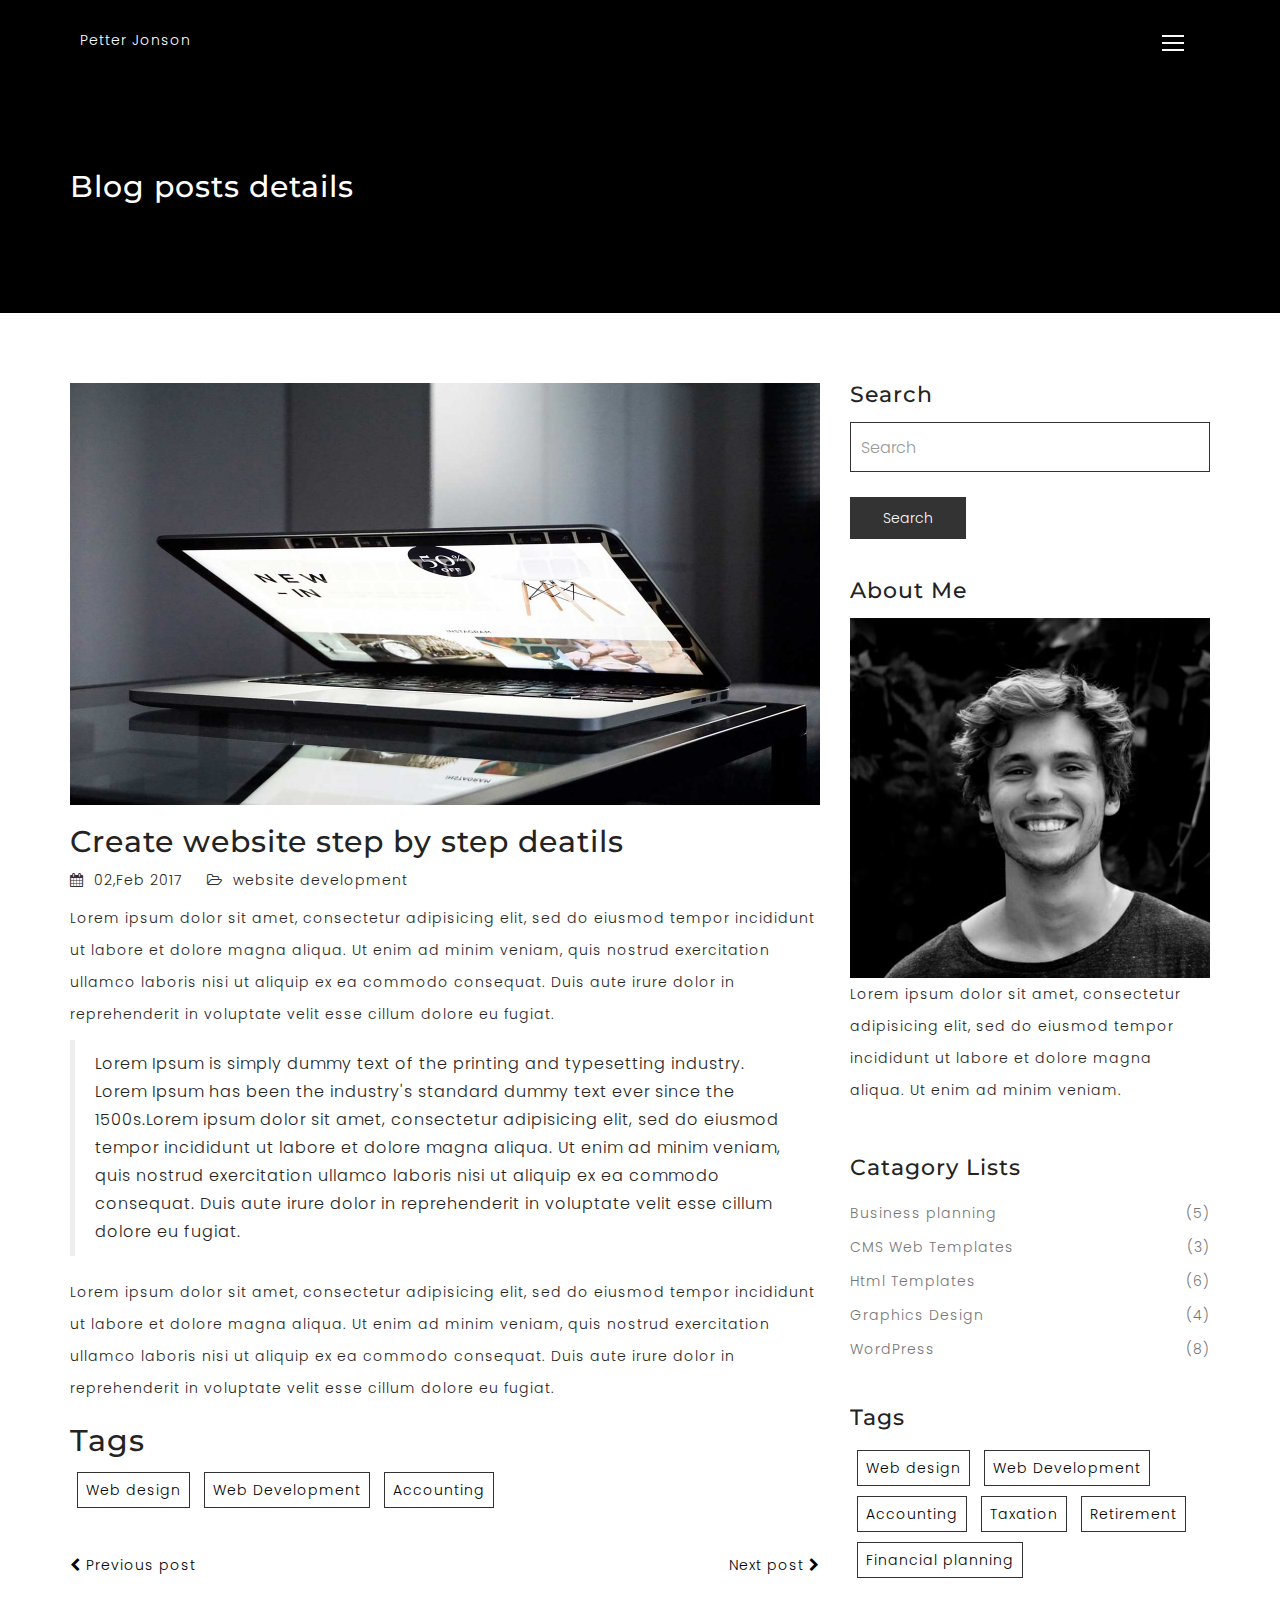
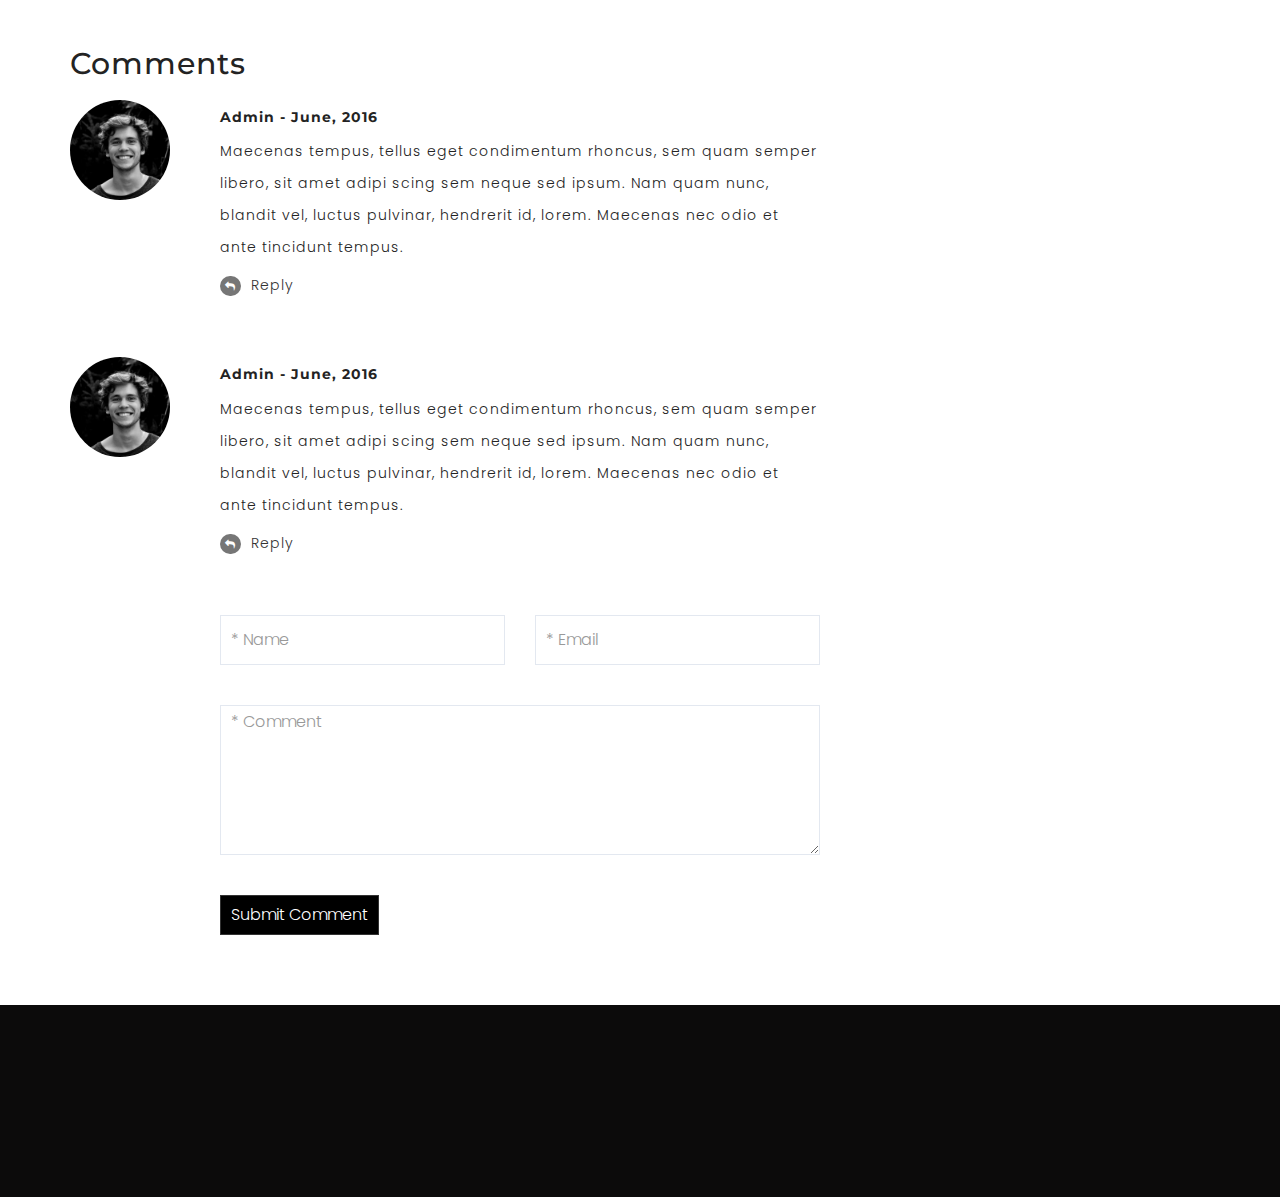
<file: single-blog.html>
<!DOCTYPE html>
<html lang="en">


<!-- Mirrored from wordpressboss.com/cp/designer-demo/designer/single-blog.html by HTTrack Website Copier/3.x [XR&CO'2014], Mon, 26 Feb 2024 07:46:39 GMT -->
<head>
    <!-- META -->
    <meta charset="utf-8">
    <meta http-equiv="X-UA-Compatible" content="IE=edge">
    <meta name="viewport" content="width=device-width, initial-scale=1">
    <meta name="description" content="Personal Portfolio Template">
    <meta name="keywords" content="creative personal, resume, cv, portfolio, personal, developer, designer,personal resume, onepage, clean, modern">
    <meta name="author" content="Tanvir Rahman Hridoy">
    <!-- PAGE TITLE -->
    <title>Designer - Personal Portfolio Template</title>
    <!-- BOOTSTRAP CSS -->
    <link rel="stylesheet" href="assets/bootstrap/css/bootstrap.min.css">
    <!-- ALL GOOGLE FONTS -->
    <link href="https://fonts.googleapis.com/css?family=Poppins:300,400,500,600,700|Montserrat:300,400,500,600,700,800,900&amp;subset=latin-ext" rel="stylesheet">
    <!-- FONT AWESOME CSS -->
    <link rel="stylesheet" href="assets/fonts/font-awesome.min.css">
    <!-- OWL CAROSEL CSS -->
    <link rel="stylesheet" href="assets/owlcarousel/css/owl.carousel.css">
    <link rel="stylesheet" href="assets/owlcarousel/css/owl.theme.css">
    <!-- MAGNIFIC CSS -->
    <link rel="stylesheet" href="assets/css/magnific-popup.css">
    <!-- ANIMATE CSS -->
    <link rel="stylesheet" href="assets/css/animate.min.css">
    <link rel="stylesheet" href="assets/css/effects.css">
    <!-- MAIN STYLE CSS -->
    <link rel="stylesheet" href="assets/css/style.css">
    <!-- RESPONSIVE CSS -->
    <link rel="stylesheet" href="assets/css/responsive.css">
    <!-- HTML5 shim and Respond.js IE8 support of HTML5 elements and media queries -->
    <!-- WARNING: Respond.js doesn't work if you view the page via file:// -->
    <!--[if lt IE 9]>
		  <script src="https://oss.maxcdn.com/html5shiv/3.7.2/html5shiv.min.js"></script>
		  <script src="https://oss.maxcdn.com/respond/1.4.2/respond.min.js"></script>
    <![endif]-->
</head>

<body>
    <!-- START PRELOADER -->
    <div class="preloader">
        <div class="status">
            <div class="status-mes"></div>
        </div>
    </div>
    <!-- / END PRELOADER -->

    <!-- START HOMEPAGE DESIGN AREA -->
    <header id="home" class="blog-page-design-area site-header">
        <div class="header-top-area">
            <div class="container">
                <div class="row">
                    <div class="col-sm-3">
                        <!-- START LOGO DESIGN AREA -->
                        <div class="logo">
                            <a href="index.html">petter jonson</a>
                        </div>
                        <!-- END LOGO DESIGN AREA -->
                    </div>
                    <div class="col-sm-9">
                        <!-- START MENU DESIGN AREA -->
                        <div class="mainmenu">
                            <div class="navbar navbar-nobg">
                                <div class="navbar-header">
                                    <button type="button" class="navbar-toggle" data-toggle="collapse" data-target=".navbar-collapse">
                                        <span class="sr-only">Toggle navigation</span>
                                        <span class="icon-bar"></span>
                                        <span class="icon-bar"></span>
                                        <span class="icon-bar"></span>
                                    </button>
                                </div>
                                <div class="nav-toggle hidden-xs">
                                    <button class="toggle-btn">
                                        <span class="icon-bar"></span>
                                        <span class="icon-bar"></span>
                                        <span class="icon-bar"></span>
                                    </button>
                                </div>
                                <div class="navbar-collapse collapse">
                                    <ul class="nav navbar-nav navbar-right">
                                        <li class="active"><a class="smoth-scroll" href="#home">Home <div class="ripple-wrapper"></div></a>
                                        </li>
                                        <li><a class="smoth-scroll" href="#about">About</a>
                                        </li>
                                        <li><a class="smoth-scroll" href="#work">Work</a>
                                        </li>
                                        <li><a class="smoth-scroll" href="#blog">blog</a>
                                        </li>
                                        <li><a class="smoth-scroll" href="#contact">Contact</a>
                                        </li>
                                    </ul>
                                </div>
                            </div>
                        </div>
                        <!-- END MENU DESIGN AREA -->
                    </div>
                </div>
            </div>
        </div>
        <div class="blog-page-title-area">
            <div class="container">
                <div class="row">
                    <div class="col-md-12">
                        <h2>Blog posts details</h2>
                    </div>
                </div>
            </div>
        </div>
    </header>
    <!-- / END HOMEPAGE DESIGN AREA -->

    <!-- START BLOG POST DESIGN AREA -->
    <section class="blog-category section-padding">
        <div class="container">
            <div class="row">
                <div class="col-md-8 col-sm-8">
                    <!-- SINGLE BLOG POST DETAILS DESIGN AREA -->
                    <div class="single-blog-post-details wow fadeInDown" data-wow-delay="0.2s">
                        <img src="assets/images/blog/blog1.jpg" class="img-responsive" alt="" />
                        <h2>Create website step by step deatils</h2>
                        <div class="post-date">
                            <span><i class="fa fa-calendar"></i> 02,Feb 2017</span>
                            <span><i class="fa fa-folder-open-o"></i> website development</span>
                        </div>
                        <p>Lorem ipsum dolor sit amet, consectetur adipisicing elit, sed do eiusmod tempor incididunt ut labore et dolore magna aliqua. Ut enim ad minim veniam, quis nostrud exercitation ullamco laboris nisi ut aliquip ex ea commodo consequat. Duis aute irure dolor in reprehenderit in voluptate velit esse cillum dolore eu fugiat.</p>
                        <blockquote>
                            Lorem Ipsum is simply dummy text of the printing and typesetting industry. Lorem Ipsum has been the industry's standard dummy text ever since the 1500s.Lorem ipsum dolor sit amet, consectetur adipisicing elit, sed do eiusmod tempor incididunt ut labore et dolore magna aliqua. Ut enim ad minim veniam, quis nostrud exercitation ullamco laboris nisi ut aliquip ex ea commodo consequat. Duis aute irure dolor in reprehenderit in voluptate velit esse cillum dolore eu fugiat.
                        </blockquote>
                        <p>Lorem ipsum dolor sit amet, consectetur adipisicing elit, sed do eiusmod tempor incididunt ut labore et dolore magna aliqua. Ut enim ad minim veniam, quis nostrud exercitation ullamco laboris nisi ut aliquip ex ea commodo consequat. Duis aute irure dolor in reprehenderit in voluptate velit esse cillum dolore eu fugiat.</p>
                        <h2>Tags</h2>
                        <div class="tag">
                            <a href="#">Web design</a>
                            <a href="#">Web Development</a>
                            <a href="#">Accounting</a>
                        </div>
                        <div class="next-previews-button-design">
                            <a class="pull-left" href="#"><i class="fa fa-chevron-left"></i> Previous post</a>
                            <a class="pull-right" href="#">Next post <i class="fa fa-chevron-right"></i></a>
                        </div>
                    </div>
                    <!-- / END BLOG POST DESIGN AREA -->
                    <div class="post-comments-area">
                        <h2>Comments</h2>
                        <div class="single-comment">
                            <img src="assets/images/blog/author.jpg" alt="" />
                            <h5>Admin - June, 2016</h5>
                            <p>Maecenas tempus, tellus eget condimentum rhoncus, sem quam semper libero, sit amet adipi scing sem neque sed ipsum. Nam quam nunc, blandit vel, luctus pulvinar, hendrerit id, lorem. Maecenas nec odio et ante tincidunt tempus. </p>
                            <a href="#"><i class="fa fa-reply"></i> Reply</a>
                        </div>
                        <div class="single-comment">
                            <img src="assets/images/blog/author.jpg" alt="" />
                            <h5>Admin - June, 2016</h5>
                            <p>Maecenas tempus, tellus eget condimentum rhoncus, sem quam semper libero, sit amet adipi scing sem neque sed ipsum. Nam quam nunc, blandit vel, luctus pulvinar, hendrerit id, lorem. Maecenas nec odio et ante tincidunt tempus. </p>
                            <a href="#"><i class="fa fa-reply"></i> Reply</a>
                        </div>
                        <div class="comment-form-area">
                            <div class="row">
                                <div class="form-group col-md-6">
                                    <input type="text" name="name" class="form-control" placeholder="* Name" required="required">
                                </div>
                                <div class="form-group col-md-6">
                                    <input type="email" name="email" class="form-control" placeholder="* Email" required="required">
                                </div>
                                <div class="form-group col-md-12">
                                    <textarea rows="6" name="message" class="form-control" placeholder="* Comment" required="required"></textarea>
                                </div>
                                <div class="col-md-12">
                                    <button>Submit Comment</button>
                                </div>
                            </div>
                        </div>
                    </div>
                </div>
                <!-- START BLOG SIDEBAR DESIGN AREA -->
                <div class="col-md-4 col-sm-4">
                    <div class="single-blog-sidebar-area">
                        <div class="single-side-bar">
                            <h2>Search</h2>
                            <input type="text" class="form-control" placeholder="Search">
                            <button>Search</button>
                        </div>
                        <div class="single-side-bar">
                            <h2>about me</h2>
                            <img src="assets/images/blog/author.jpg" alt="">
                            <p>Lorem ipsum dolor sit amet, consectetur adipisicing elit, sed do eiusmod tempor incididunt ut labore et dolore magna aliqua. Ut enim ad minim veniam.</p>
                        </div>
                        <div class="single-side-bar">
                            <h2>Catagory lists</h2>
                            <ul>
                                <li><a href="#"> Business planning <span>(5)</span></a></li>
                                <li><a href="#"> CMS Web Templates <span>(3)</span></a></li>
                                <li><a href="#"> Html Templates <span>(6)</span></a></li>
                                <li><a href="#"> Graphics Design <span>(4)</span></a></li>
                                <li><a href="#"> WordPress <span>(8)</span></a></li>
                            </ul>
                        </div>
                        <div class="single-side-bar">
                            <h2>Tags</h2>
                            <div class="tag">
                                <a href="#">Web design</a>
                                <a href="#">Web Development</a>
                                <a href="#">Accounting</a>
                                <a href="#">Taxation</a>
                                <a href="#">Retirement</a>
                                <a href="#">Financial planning</a>
                            </div>
                        </div>
                    </div>
                </div>
                <!-- / EMD BLOG SIDEBAR DESIGN AREA -->
            </div>
        </div>
    </section>
    <!-- / END BLOG POST DESIGN AREA -->


    <!-- START FOOTER DESIGN AREA -->
    <footer class="footer-area">
        <div class="container">
            <div class="row">
                <div class="col-sm-12 text-center wow fadeInUp" data-wow-delay="0.2s">
                    <p>&copy;Copyright 2017 Designer | All RightReserved.</p>
                </div>
            </div>
        </div>
    </footer>
    <!-- / END FOOTER DESIGN AREA -->

    <!-- LATEST JQUERY -->
    <script src="assets/js/jquery.min.js"></script>
    <!-- BOOTSTRAP JS -->
    <script src="assets/bootstrap/js/bootstrap.min.js"></script>
    <!-- OWL CAROUSEL JS  -->
    <script src="assets/owlcarousel/js/owl.carousel.min.js"></script>
    <!-- MIXITUP JS -->
    <script src="assets/js/jquery.mixitup.js"></script>
    <!-- PARALLAX JS -->
    <script src="assets/js/jquery.stellar.min.js"></script>
    <!-- MAGNIFICANT JS -->
    <script src="assets/js/jquery.magnific-popup.min.js"></script>
    <!-- COUNTERUP JS -->
    <script src="assets/js/jquery.counterup.min.js"></script>
    <script src="assets/js/jquery.waypoints.min.js"></script>
    <!-- WOW JS -->
    <script src="assets/js/wow.min.js"></script>
    <!-- CONTACT FORM JS -->
    <script src="assets/js/form-contact.js"></script>
    <!-- SCRIPT JS -->
    <script src="assets/js/scripts.js"></script>
</body>


<!-- Mirrored from wordpressboss.com/cp/designer-demo/designer/single-blog.html by HTTrack Website Copier/3.x [XR&CO'2014], Mon, 26 Feb 2024 07:46:39 GMT -->
</html>
</file>
<file: assets/css/effects.css>
.grid {
	position: relative;
	clear: both;
	margin: 0 auto;
	list-style: none;
	text-align: center;
}

/* Common style */
.grid figure {
	position: relative;
	float: left;
	overflow: hidden;
	margin: 10px 1%;
	min-width: 320px;
	max-width: 480px;
	max-height: 360px;
	width: 48%;
	height: auto;
	text-align: center;
	cursor: pointer;
}

.grid figure img {
	position: relative;
	display: block;
	min-height: 100%;
	max-width: 100%;
}

.grid figure figcaption {
	padding: 2em;
	color: #fff;
	text-transform: uppercase;
	font-size: 1.25em;
	-webkit-backface-visibility: hidden;
	backface-visibility: hidden;
}

.grid figure figcaption::before,
.grid figure figcaption::after {
	pointer-events: none;
}

.grid figure figcaption,
.grid figure figcaption > a {
	position: absolute;
	top: 0;
	left: 0;
	width: 100%;
	height: 100%;
}

/* Anchor will cover the whole item by default */
/* For some effects it will show as a button */
.grid figure figcaption > a {
	z-index: 1000;
	text-indent: 200%;
	white-space: nowrap;
	font-size: 0;
	opacity: 0;
}

.grid figure h2 {
	word-spacing: -0.15em;
	font-weight: 300;
}

.grid figure h2 span {
	font-weight: 800;
}

.grid figure h2,
.grid figure p {
	margin: 0;
}

.grid figure p {
	letter-spacing: 1px;
	font-size: 68.5%;
}




/*---------------*/
/***** Bubba *****/
/*---------------*/

figure.effect-bubba img {
	-webkit-transition: opacity 0.35s;
	transition: opacity 0.35s;
}

figure.effect-bubba:hover img {
	opacity: 0.4;
}

figure.effect-bubba figcaption::before,
figure.effect-bubba figcaption::after {
	position: absolute;
	top: 30px;
	right: 30px;
	bottom: 30px;
	left: 30px;
	content: '';
	opacity: 0;
	-webkit-transition: opacity 0.35s, -webkit-transform 0.35s;
	transition: opacity 0.35s, transform 0.35s;
}

figure.effect-bubba figcaption::before {
	border-top: 1px solid #fff;
	border-bottom: 1px solid #fff;
	-webkit-transform: scale(0,1);
	transform: scale(0,1);
}

figure.effect-bubba figcaption::after {
	border-right: 1px solid #fff;
	border-left: 1px solid #fff;
	-webkit-transform: scale(1,0);
	transform: scale(1,0);
}

figure.effect-bubba h2 {
	padding-top: 30%;
	-webkit-transition: -webkit-transform 0.35s;
	transition: transform 0.35s;
	-webkit-transform: translate3d(0,-20px,0);
	transform: translate3d(0,-20px,0);
}

figure.effect-bubba p {
	padding: 20px 2.5em;
	opacity: 0;
	-webkit-transition: opacity 0.35s, -webkit-transform 0.35s;
	transition: opacity 0.35s, transform 0.35s;
	-webkit-transform: translate3d(0,20px,0);
	transform: translate3d(0,20px,0);
}

figure.effect-bubba:hover figcaption::before,
figure.effect-bubba:hover figcaption::after {
	opacity: 1;
	-webkit-transform: scale(1);
	transform: scale(1);
}

figure.effect-bubba:hover h2,
figure.effect-bubba:hover p {
	opacity: 1;
	-webkit-transform: translate3d(0,0,0);
	transform: translate3d(0,0,0);
}
</file>
<file: assets/css/style.css>
/*
* ----------------------------------------------------------------------------------------
Author       : Creativepersonal
Template Name: Designer - Personal Portfolio Template
Version      : 1.0
* ----------------------------------------------------------------------------------------
*/

/*
* ----------------------------------------------------------------------------------------
* 01.GLOBAL CSS STYLE
* 02.PRELOADER & BOUNCE CCS STYLE
* 03.HOMEPAGE CSS STYLE
    -LOGO CSS
    -MENU CSS
* 04.ABOUT CSS STYLE
* 05.SERVICE CSS STYLE
* 06.SKILLS CSS STYLE 
    -SINGLE SERVICE CSS
* 07.WORK CSS STYLE
* 08.COMPLETE PROJECT CSS STYLE
* 09.BLOG CSS STYLE
* 10.AVAILABLE CSS STYLE
* 11.CONTACT CSS STYLE
* 12.FOOTER CSS STYLE
* ----------------------------------------------------------------------------------------
*/

/*
* ----------------------------------------------------------------------------------------
* 01.GLOBAL STYLE
* ----------------------------------------------------------------------------------------
*/

body {
  font-size: 14px;
  font-weight: 300;
  line-height: 24px;
  letter-spacing: 1px;
  height: 100%;
  font-family: "Poppins", sans-serif;
  color: #232323;
}

html,
body {
  height: 100%;
}

h1,
h2,
h3,
h4,
h5,
h6 {
  font-family: "Montserrat", sans-serif;
}

a {
  text-decoration: none;
  -webkit-transition: all 0.4s;
  -webkit-transition: all 0.2s;
  transition: all 0.2s;
  color: #000;
}

img {
  width: 100%;
}

a:hover {
  color: #fff;
  text-decoration: none;
}

a:focus {
  outline: none;
  text-decoration: none;
}

p {
  line-height: 32px;
}

ul,
li {
  margin: 0;
  padding: 0;
  list-style: none;
}

fieldset {
  border: 0 none;
  margin: 0 auto;
  padding: 0;
}

.no-padding {
  padding: 0;
}

.section-padding {
  padding: 70px 0px;
}

.section-title {
  text-align: center;
  margin-bottom: 60px;
}

.section-title h2 {
  margin-top: 0;
  font-weight: 900;
  text-transform: capitalize;
  font-size: 45px;
}

.section-title p {
  font-weight: 300;
}

/*
* ----------------------------------------------------------------------------------------
* 02.PRELOADER & BOUNCE CCS STYLE
* ----------------------------------------------------------------------------------------
*/

.preloader {
  background: #fff;
  bottom: 0;
  left: 0;
  position: fixed;
  right: 0;
  top: 0;
  z-index: 99999;
}

.status-mes {
  width: 45px;
  height: 45px;
  position: absolute;
  top: 50%;
  left: 50%;
  margin: -22px 0 0 -22px;
  font-size: 10px;
  text-indent: -12345px;
  border-top: 8px solid rgba(0, 0, 0, 0.08);
  border-right: 8px solid rgba(0, 0, 0, 0.08);
  border-bottom: 8px solid rgba(0, 0, 0, 0.08);
  border-left: 8px solid #000;
  border-radius: 50%;
  -webkit-animation: spinner 700ms infinite linear;
  animation: spinner 700ms infinite linear;
  z-index: 10000;
}

@-webkit-keyframes spinner {
  0% {
    -webkit-transform: rotate(0deg);
    transform: rotate(0deg);
  }
  100% {
    -webkit-transform: rotate(360deg);
    transform: rotate(360deg);
  }
}

@keyframes spinner {
  0% {
    -webkit-transform: rotate(0deg);
    transform: rotate(0deg);
  }
  100% {
    -webkit-transform: rotate(360deg);
    transform: rotate(360deg);
  }
}

/*
* ----------------------------------------------------------------------------------------
* 03.HOMEPAGE CSS STYLE
* ----------------------------------------------------------------------------------------
*/

.welcome-area {
  height: 100%;
}

#particles-js {
  position: absolute;
  width: 100%;
  height: 100%;
  top: 0;
}

.welcome-image-area {
  position: relative;
  height: 100%;
  background: url(../images/bg/bg.png);
  background-size: cover;
  z-index: 1;
}

.welcome-image-area:after {
  position: absolute;
  background: rgba(0, 0, 0, 0.6);
  left: 0;
  top: 0;
  width: 100%;
  height: 100%;
  content: "";
  z-index: -1;
}

.display-table {
  display: table;
  width: 100%;
  height: 100%;
}

.display-table-cell {
  display: table-cell;
  vertical-align: middle;
}

.header-text h2 {
  color: #fafafa;
  font-size: 140px;
  font-weight: 900;
  text-transform: capitalize;
}

.header-text p {
  color: #fafafa;
  position: relative;
  display: inline-block;
  font-size: 16px;
}

.header-text p:after {
  position: absolute;
  left: 0;
  top: 0;
  content: "\f10d";
  font-family: fontawesome;
  margin-top: -8px;
  font-size: 10px;
  margin-left: -12px;
}

.header-text p:before {
  position: absolute;
  right: -14px;
  bottom: -8px;
  content: "\f10e";
  font-family: fontawesome;
  font-size: 10px;
}

.header-text .home-arrow-down {
  text-align: center;
  position: absolute;
  bottom: -210px;
  left: 50%;
  -webkit-transform: translate(-50%, -50%);
  transform: translate(-50%, -50%);
}

.header-text .home-arrow-down .btn {
  font-size: 30px;
}

.header-text .home-arrow-down .fa {
  color: #fafafa;
  display: inline-block;
  -webkit-transform-style: preserve-3d;
  transform-style: preserve-3d;
  -webkit-animation-name: home-arrow-down;
  animation-name: home-arrow-down;
  animation-duration: 2s;
  -webkit-animation-duration: 2s;
  -webkit-animation-iteration-count: infinite;
  animation-iteration-count: infinite;
  -webkit-animation-timing-function: linear;
  animation-timing-function: linear;
}

@-webkit-keyframes home-arrow-down {
  from {
    -webkit-transform: translate3d(0, 0px, 0);
    transform: translate3d(0, 0px, 0);
    filter: alpha(opacity=0);
    opacity: 0;
    -ms-filter: "progid:DXImageTransform.Microsoft.Alpha(Opacity=0)";
  }
  10% {
    -webkit-transform: translate3d(0, 5px, 0);
    transform: translate3d(0, 5px, 0);
    filter: alpha(opacity=100);
    opacity: 1;
    -ms-filter: "progid:DXImageTransform.Microsoft.Alpha(Opacity=100)";
  }
  to {
    -webkit-transform: translate3d(0, 30px, 0);
    transform: translate3d(0, 30px, 0);
    filter: alpha(opacity=0);
    opacity: 0;
    -ms-filter: "progid:DXImageTransform.Microsoft.Alpha(Opacity=0)";
  }
}

@keyframes home-arrow-down {
  from {
    -webkit-transform: translate3d(0, 0px, 0);
    transform: translate3d(0, 0px, 0);
    filter: alpha(opacity=0);
    opacity: 0;
    -ms-filter: "progid:DXImageTransform.Microsoft.Alpha(Opacity=0)";
  }
  10% {
    -webkit-transform: translate3d(0, 5px, 0);
    transform: translate3d(0, 5px, 0);
    filter: alpha(opacity=100);
    opacity: 1;
    -ms-filter: "progid:DXImageTransform.Microsoft.Alpha(Opacity=100)";
  }
  to {
    -webkit-transform: translate3d(0, 30px, 0);
    transform: translate3d(0, 30px, 0);
    filter: alpha(opacity=0);
    opacity: 0;
    -ms-filter: "progid:DXImageTransform.Microsoft.Alpha(Opacity=0)";
  }
}

.header-top-area {
  position: fixed;
  left: 0;
  top: 0;
  width: 100%;
  z-index: 999;
  -webkit-transition: all 0.4s ease-out;
  transition: all 0.4s ease-out;
}

.logo {
  padding-top: 28px;
  -webkit-transition: all 0.3s ease-out;
  transition: all 0.3s ease-out;
}

.logo a {
  color: #fff;
  text-transform: capitalize;
  background: #000;
  padding: 5px 10px;
}

.nav-toggle {
  position: absolute;
  right: 15px;
  top: 50%;
  -webkit-transform: translateY(-50%);
  transform: translateY(-50%);
}

.toggle-btn {
  background-color: #000;
  border: 0 none;
  padding: 10px;
  outline: none;
}

.toggle-btn .icon-bar {
  background-color: #fafafa;
  display: block;
  height: 2px;
  margin-bottom: 5px;
  width: 22px;
  position: relative;
  -webkit-transition: all 0.3s ease-in-out 0s;
  transition: all 0.3s ease-in-out 0s;
}

.toggle-btn.active .icon-bar:nth-child(2) {
  opacity: 0;
  -ms-filter: "progid:DXImageTransform.Microsoft.Alpha(Opacity=0)";
  visibility: hidden;
}

.toggle-btn.active .icon-bar:nth-child(1) {
  top: 9px;
  -webkit-transform: rotate(45deg);
  transform: rotate(45deg);
}

.toggle-btn.active .icon-bar:nth-child(3) {
  top: -5px;
  -webkit-transform: rotate(-45deg);
  transform: rotate(-45deg);
}

.toggle-btn .icon-bar:last-child {
  margin-bottom: 0;
}

.nav-toggle + .navbar-collapse {
  margin-right: 43px;
}

.site-header .navbar-collapse {
  opacity: 0;
  -ms-filter: "progid:DXImageTransform.Microsoft.Alpha(Opacity=0)";
  visibility: hidden;
  -webkit-transition: all 0.2s ease-in-out 0s;
  transition: all 0.2s ease-in-out 0s;
}

.site-header.active .navbar-collapse {
  opacity: 1;
  -ms-filter: "progid:DXImageTransform.Microsoft.Alpha(Opacity=100)";
  visibility: visible;
}

.mainmenu {
  margin-top: 18px;
}

.mainmenu .navbar-nav li a {
  color: #fff;
  text-transform: capitalize;
  font-size: 13px;
  letter-spacing: 1px;
  padding: 8px 15px;
  -webkit-transition: 0.3s;
  transition: 0.3s;
  font-weight: 300;
}

ul.navbar-nav {
  background: #000;
  margin-right: 5px;
  margin-top: 6px;
}

.mainmenu .navbar-nav li a:hover {
  background: none;
  color: #ccc;
  -webkit-transition: all 0.3s ease-out;
  transition: all 0.3s ease-out;
}

.nav li a:focus,
.nav li a:hover {
  background: none;
  color: #fff;
  -webkit-transition: all 0.3s ease-out;
  transition: all 0.3s ease-out;
}

.navbar {
  margin: 0;
}

/*
* ----------------------------------------------------------------------------------------
* 04.ABOUT CSS STYLE
* ----------------------------------------------------------------------------------------
*/

.about-image {
}

.about-text h2 {
  font-size: 30px;
  margin-bottom: 30px;
  text-transform: capitalize;
  font-weight: 700;
  margin-top: 0;
}

.about-text p {
  font-weight: 300;
}

/*
* ----------------------------------------------------------------------------------------
* 05.SERVICE CSS STYLE
* ----------------------------------------------------------------------------------------
*/

.service-area {
  background: #fafafa;
}

.single-service {
}

.single-service i {
  font-size: 40px;
  margin-bottom: 10px;
  color: #232323;
  -webkit-transition: 0.3s;
  transition: 0.3s;
}

.single-service h2 {
  font-size: 12px;
  text-transform: uppercase;
  margin: 20px 0px;
  -webkit-transition: 0.3s;
  transition: 0.3s;
  color: #232323;
  letter-spacing: 2px;
  font-weight: 500;
}

.single-service p {
  color: #232323;
}

/*
* ----------------------------------------------------------------------------------------
* 06.SKILL CSS STYLE
* ----------------------------------------------------------------------------------------
*/

.skills-area {
}

.single-progress-bar {
  margin-bottom: 30px;
}

p.progress-bar-text {
  font-size: 12px;
  text-transform: uppercase;
  -webkit-transition: 0.3s;
  transition: 0.3s;
  color: #232323;
  letter-spacing: 2px;
  font-weight: 500;
}

.progress-bar-text span {
  float: right;
}

.progress-bar {
  background: #232323;
}

.progress {
  height: 10px;
  margin-bottom: 12px;
  background: #f7f7f7;
  box-shadow: none !important;
  border: 0;
  margin-top: 8px;
}

/*
* ----------------------------------------------------------------------------------------
* 07.WORK CSS STYLE
* ----------------------------------------------------------------------------------------
*/

.work {
  background: #f7f7f7;
}

.work-inner .mix {
  display: none;
}

ul.work {
  padding: 0;
  list-style: none;
  text-align: center;
  margin-bottom: 30px;
}

ul.work li {
  display: inline-block;
  padding-bottom: 4px;
  margin: 0 8px;
  text-transform: uppercase;
  font-size: 14px;
  font-weight: 300;
  color: #333;
  border: none;
  cursor: pointer;
  font-size: 12px;
  border-bottom: 2px solid transparent;
}

ul.work li:hover {
  color: #000;
  -webkit-transition: 0.3s;
  transition: 0.3s;
  border-bottom: 2px solid #000;
}

ul.work li.active {
  color: #000;
  border-bottom: 2px solid #000;
}

.work .item {
  padding: 0;
  margin: 0;
}

.work figure.effect-bubba img {
  height: auto;
  width: 100%;
}

.work .grid figure {
  position: relative;
  float: left;
  overflow: hidden;
  min-width: 320px;
  max-width: 480px;
  max-height: 360px;
  width: 100%;
  height: auto;
  text-align: center;
  cursor: pointer;
  padding: 0;
}

.work .grid figure:hover {
  background: #000;
}

.work figure.effect-bubba h2 {
  margin-top: 20%;
  opacity: 0;
  -ms-filter: "progid:DXImageTransform.Microsoft.Alpha(Opacity=0)";
  font-size: 18px;
  text-transform: capitalize;
  font-weight: 600;
  -webkit-transition: 0.3s;
  transition: 0.3s;
  background: #000;
  display: inline-block;
  padding: 2px 10px;
  color: #fff;
}

.work figure.effect-bubba p {
  font-size: 16px;
  text-transform: lowercase;
}

.work figure.effect-bubba p strong {
  font-size: 16px;
  text-transform: uppercase;
  margin-right: 5px;
}

.work .item:hover figure.effect-bubba h2 {
  opacity: 1;
  -ms-filter: "progid:DXImageTransform.Microsoft.Alpha(Opacity=100)";
  -webkit-transition: 0.3s;
  transition: 0.3s;
}

/*
* ----------------------------------------------------------------------------------------
* 08.COMPLETE PROJECT CSS STYLE
* ----------------------------------------------------------------------------------------
*/

.single-project-complete {
  text-align: center;
}

.single-project-complete i {
  font-size: 30px;
  color: #232323;
}

.single-project-complete h2 {
  font-size: 60px;
  font-weight: 900;
  color: #232323;
}

.single-project-complete h3 {
  font-size: 12px;
  text-transform: uppercase;
  color: #232323;
  letter-spacing: 2px;
  font-weight: 500;
  margin-top: 0;
}

/*
* ----------------------------------------------------------------------------------------
* 09.BLOG CSS STYLE
* ----------------------------------------------------------------------------------------
*/

.blog-area {
  background: #f7f7f7;
}

.single-blog {
  text-align: center;
  padding: 10px;
}

.single-blog a.blog-title {
  font-size: 14px;
  text-transform: uppercase;
  font-weight: 600;
  -webkit-transition: 0.3s;
  transition: 0.3s;
  color: #333;
  display: block;
  margin-top: 15px;
  margin-bottom: 5px;
}

.single-blog a.blog-title:hover {
  color: #000;
}

.single-blog p {
  text-align: center;
}

a.read-more {
  display: inline-block;
  background: #000;
  color: #fff;
  padding: 12px 25px;
  margin-top: 10px;
  border: 1px solid #000;
  text-transform: capitalize;
  font-size: 14px;
  border-radius: 30px;
}

a.read-more:hover {
  background: transparent;
  border: 1px solid #000;
  -webkit-transition: 0.3s;
  transition: 0.3s;
  color: #000;
}

/*
* ----------------------------------------------------------------------------------------
* 10.AVAILABLE CSS STYLE
* ----------------------------------------------------------------------------------------
*/

.available-work-area {
  position: relative;
  background: url(../images/bg/bg.png);
  background-size: cover;
  z-index: 1;
  padding: 150px 0px;
  background-attachment: fixed;
}

.available-work-area:after {
  position: absolute;
  background: rgba(0, 0, 0, 0.8);
  left: 0;
  top: 0;
  width: 100%;
  height: 100%;
  content: "";
  z-index: -1;
}

.available-text {
  background: #fff;
  border-radius: 100%;
  width: 260px;
  height: 260px;
  margin: 0 auto;
  position: relative;
}

.available-text:before {
  position: absolute;
  left: 0;
  top: 0;
  height: 40px;
  width: 40px;
  background: #fff;
  content: "";
  margin-top: 40px;
  margin-left: 10px;
}

.available-text h2 {
  position: absolute;
  left: 0;
  top: 35%;
  width: 100%;
  text-align: center;
  color: #232323;
  font-size: 20px;
  line-height: 26px;
  font-family: "Poppins", sans-serif;
  letter-spacing: 0px;
}

.social-links h3 a {
  color: #fafafa;
  font-weight: 300;
  font-size: 16px;
}

/*
* ----------------------------------------------------------------------------------------
* 11.CONTACT CSS STYLE
* ----------------------------------------------------------------------------------------
*/

.contact-me-area {
}

.contact-form {
  border-radius: 3px;
  margin-top: 30px;
}

.form-control {
  display: block;
  border: 0px;
  width: 100%;
  height: 45px;
  padding: 5px 10px;
  font-size: 16px;
  line-height: 1.42857143;
  color: #333;
  background-color: #f7f7f7;
  background-image: none;
  border-radius: 0px;
  box-shadow: none;
  margin-bottom: 25px;
}

.form-control:focus {
  border-color: #000;
  outline: 0;
  box-shadow: none;
}

.contact-form input[type="submit"] {
  display: inline-block;
  color: #fff;
  background: none;
  padding: 15px 25px;
  border: 1px solid #333;
  font-size: 14px;
  border-radius: 0px;
  font-weight: 300;
  -webkit-transition: 0.3s;
  transition: 0.3s;
  background: #000;
  text-transform: capitalize;
  border-radius: 30px;
}

.contact-form input[type="submit"]:hover {
  background: transparent;
  border: 1px solid #000;
  color: #000;
  -webkit-transition: all 0.4s;
  -webkit-transition: all 0.2s;
  transition: all 0.2s;
}

.btn.active.focus,
.btn.active:focus,
.btn.focus,
.btn.focus:active,
.btn:active:focus,
.btn:focus {
  outline: none;
}

.success {
  background: #50b948 none repeat scroll 0 0;
  color: #fff;
  font-weight: 700;
  padding: 20px;
  text-align: center;
}

/*
* ----------------------------------------------------------------------------------------
* 12.FOOTER CSS STYLE
* ----------------------------------------------------------------------------------------
*/

.footer-area {
  background: #0c0b0b;
  padding: 80px 0px;
}

.footer-area p {
  margin-bottom: 0;
  font-size: 14px;
  color: #fff;
}

/*
* ----------------------------------------------------------------------------------------
* 17. BLOG PAGES DESIGN CSS STYLE
* ----------------------------------------------------------------------------------------
*/

.blog-page-design-area {
  background: #000;
  padding-top: 150px;
  padding-bottom: 100px;
}

.blog-page-title-area h2 {
  color: #fff;
}

.single-blog-post {
  margin-bottom: 50px;
}

.single-blog-post h2 {
  font-size: 22px;
}

.single-blog-post a.read-more {
  background: #000;
  color: #fff;
}
.single-blog-post a.read-more:hover {
  background: transparent;
  color: #000;
}

.post-date {
  margin-bottom: 10px;
}

.post-date span {
  margin-right: 20px;
}

.post-date span i {
  margin-right: 5px;
  color: #333;
}

.single-blog-post p {
  font-size: 16px;
  margin-bottom: 20px;
}

.blog-carosel-control {
  position: absolute;
  top: 50%;
  color: #000;
  font-size: 30px;
  margin-top: -50px;
  background: #333;
  height: 100px;
  width: 25px;
  text-align: center;
  line-height: 99px;
}

.blog-carosel-control.right {
  right: 0px;
  left: auto;
}

.pagination {
  margin: 0;
}

ul.blog_pagination li a {
  border: 1px solid #e8e8e9;
  border-radius: 0 !important;
  color: #353535;
  font-family: roboto, sans-serif;
  font-size: 16px;
  height: 35px;
  line-height: 20px;
  margin: 5px;
  width: 35px;
}

.black-icon {
  background: #333 none repeat scroll 0 0 !important;
  color: #fff !important;
}

.black-icon:hover {
  background: #333 !important;
}

.black-icon i {
  font-size: 14px;
}

ul.blog_pagination li a:hover {
  color: #fff;
  background: #333;
  border: 1px solid #333;
}

.single-side-bar {
  margin-bottom: 40px;
  overflow: hidden;
}

.single-side-bar h2 {
  margin-bottom: 15px;
  font-size: 22px;
  margin-top: 0;
  text-transform: capitalize;
}

.single-side-bar input {
  background: rgba(0, 0, 0, 0) none repeat scroll 0 0;
  border: 1px solid #333;
  border-radius: 0;
  box-shadow: none;
  color: #e3e8f0;
  height: 50px;
  float: left;
}

.single-side-bar input:hover,
.single-side-bar input:focus {
  border: 1px solid #333;
  box-shadow: none;
  outline: 0 none;
}

.single-side-bar button {
  background: #333 none repeat scroll 0 0;
  border: 1px solid #333;
  color: #fff;
  height: 42px;
  padding: 0 32px;
  -webkit-transition: 0.3s;
  transition: 0.3s;
}

.single-side-bar button:hover {
  background: transparent;
  color: #000;
  border: 1px solid #333;
  -webkit-transition: 0.3s;
  transition: 0.3s;
}

.single-side-bar ul {
  margin: 0;
  padding: 0;
  list-style: none;
}

.single-side-bar ul li a {
  color: #767676;
  display: block;
  font-size: 14px;
  padding: 5px 0;
}

.single-side-bar ul li a span {
  float: right;
}

.single-side-bar ul li a:hover {
  color: #333;
}

.single-blog-social-icon {
  overflow: hidden;
  float: left;
  width: 177px;
  margin-bottom: 10px;
}

.single-blog-social-icon i {
  border: 1px solid #333;
  border-radius: 50px;
  float: left;
  font-size: 22px;
  height: 50px;
  line-height: 50px;
  margin-right: 15px;
  text-align: center;
  width: 50px;
}

.single-blog-social-icon .facebook {
  border: 1px solid #5d82d1;
  color: #5d82d1;
}

.single-blog-social-icon .twitter {
  border: 1px solid #00bff3;
  color: #00bff3;
}

.single-blog-social-icon .youtube {
  border: 1px solid #cb1d1f;
  color: #cb1d1f;
}

.single-blog-social-icon .youtube-play {
  border: 1px solid #cb1d1f;
  color: #cb1d1f;
}

.single-blog-social-icon .behance {
  border: 1px solid #0068ff;
  color: #0068ff;
}

.single-blog-social-icon .dribbble {
  border: 1px solid #ea4c8a;
  color: #ea4c8a;
}

.tag {
  overflow: hidden;
}

.tag a {
  color: #000;
  float: left;
  font-size: 14px;
  font-weight: 300;
  margin: 5px 7px;
  -webkit-transition: all 0.3s ease 0s;
  transition: all 0.3s ease 0s;
  padding: 5px 8px;
  border: 1px solid #333;
}

.tag a:hover {
  color: #000;
  border: 1px solid #333;
  background: transparent;
}

.single-blog-post-details blockquote {
  font-size: 16px;
  line-height: 28px;
}

.next-previews-button-design {
  margin-top: 40px;
  overflow: hidden;
}

.next-previews-button-design a {
  color: #000;
}

.post-comments-area {
  overflow: hidden;
  margin-top: 50px;
}

.post-comments-area h2 {
  margin-bottom: 20px;
}

.single-comment {
  overflow: hidden;
  margin-bottom: 60px;
}

.single-comment img {
  float: left;
  margin-right: 50px;
  margin-bottom: 80px;
  width: 100px;
  border-radius: 50%;
}

.single-comment h5 {
  font-weight: 700;
}

.single-comment p {
}

.single-comment a {
  color: #333;
  -webkit-transition: all 0.3s ease 0s;
  transition: all 0.3s ease 0s;
}

.single-comment a:hover {
  color: #333;
}

.single-comment a i {
  font-size: 10px;
  background: #767676 none repeat scroll 0 0;
  color: #fff;
  padding: 5px;
  margin-right: 5px;
  border-radius: 30px;
  -webkit-transition: all 0.3s ease 0s;
  transition: all 0.3s ease 0s;
}

.single-comment a:hover i {
  background: #333 none repeat scroll 0 0;
  border-radius: 30px;
  color: #fff;
  font-size: 10px;
  padding: 5px;
}

.comment-form-area {
  margin-left: 150px;
}

.comment-form-area input {
  background: rgba(0, 0, 0, 0) none repeat scroll 0 0;
  border: 1px solid #e3e8f0;
  box-shadow: none;
  color: #333;
  height: 50px;
  border-radius: 0;
}

.comment-form-area input:hover,
.comment-form-area input:focus {
  border: 1px solid #333;
  box-shadow: none;
  outline: 0 none;
}

.comment-form-area textarea {
  background: rgba(0, 0, 0, 0) none repeat scroll 0 0;
  border: 1px solid #e3e8f0;
  box-shadow: none;
  color: #333;
  height: 150px;
  border-radius: 0;
}

.comment-form-area textarea:hover,
.comment-form-area textarea:focus {
  border: 1px solid #333;
  box-shadow: none;
  outline: 0 none;
}

.comment-form-area button {
  background: #000 none repeat scroll 0 0;
  border: 1px solid #333;
  color: #fff;
  font-size: 16px;
  padding: 7px 10px;
  display: inline-block;
}
.owl-theme .owl-controls .owl-page span {
  display: block;
  width: 6px;
  height: 6px;
  margin: 5px 7px;
  filter: Alpha(Opacity=50);
  opacity: 0.5;
  -webkit-border-radius: 20px;
  -moz-border-radius: 20px;
  border-radius: 20px;
  background: #000;
}

.nilsbrown-footer-section {
  background: #232323;
  padding: 75px 0 60px 0;
  width: 100%;
}
.nilsbrown-footer-social-link {
  display: inline-block;
  margin: 10px 0;
  padding: 0;
}
.nilsbrown-footer-social-link li {
  display: inline-block;
  background-color: transparent;
  width: 45px;
  height: 45px;
  line-height: 45px;
  text-align: center;
  border-radius: 50%;
  transition: all 0.3 ease-in-out;
  border: 2px solid rgba(255, 255, 255, 0.05);
  font-size: 12px;
  margin-left: 5px;
  -webkit-box-pack: center;
  -ms-flex-pack: center;
  justify-content: center;
  -webkit-box-align: center;
  -ms-flex-align: center;
  align-items: center;
}
.nilsbrown-footer-social-link li i {
  color: #ffffff;
  font-size: larger;
}
.nilsbrown-footer-section h5 {
  font-family: "Syne", sans-serif;
  font-size: 20px;
  font-weight: 700;
  color: #ffffff;
}
.nilsbrown-footer-section p {
  color: #ffffff;
}

.hubungi {
  margin-top: 15px;
  margin-bottom: 0;
  line-height: 32px;
  color: white;
  font-family: "Lucida Sans", "Lucida Sans Regular", "Lucida Grande",
    "Lucida Sans Unicode", Geneva, Verdana, sans-serif;
}
</file>
<file: assets/css/responsive.css>
/*
* ----------------------------------------------------------------------------------------
Author       : Creativepersonal
Template Name: Designer - Personal Portfolio Template
Version      : 1.0
* ----------------------------------------------------------------------------------------
*/


/* Medium Layout: 1280px. */

@media only screen and (min-width: 992px) and (max-width: 1280px) {}


/* Tablet Layout: 768px. */

@media only screen and (min-width: 767px) and (max-width: 991px) {
    .single-project-done {
        text-align: center;
    }
    .about-image img {
        margin-top: 30px;
    }
    .single-testimonial p {
        padding: 0 50px;
    }
    .single-contact-details i {
        margin-bottom: 20px;
    }
    .single-project-complete {
        margin-bottom: 30px;
    }
    .single-service,
    .single-blog {
        margin-bottom: 30px;
    }
    #map {
        margin-top: 20px;
    }
}


/* Mobile Layout: 320px. */

@media only screen and (max-width: 767px) {
    .site-header .navbar-collapse {
        opacity: 1;
        visibility: visible;
    }
    .navbar-toggle .icon-bar {
        background: #fff;
    }
    .navbar-toggle {
        margin-top: -44px;
        background: #000;
    }
    .navbar {
        min-height: 0px;
    }
    .mainmenu .navbar-nav li a {
        padding: 11px 15px;
    }
    .mainmenu .navbar-nav li a:hover {
        color: #ccc;
    }
    .navbar-fixed-bottom .navbar-collapse,
    .navbar-fixed-top .navbar-collapse {
        max-height: 420px;
    }
    .navbar-collapse {
        background: rgba(0, 0, 0, .9);
    }
    .menu-bg .navbar-collapse {
        background: rgba(0, 0, 0, .9);
    }
    .welcome-image-area,
    .welcome-video-area {
        padding-top: 120px;
    }
    .welcome-image-area h2,
    .single-slide-item h2,
    .welcome-video-area h2 {
        font-size: 40px;
    }
    .section-title h2 {
        font-size: 30px;
    }
    .single-project-complete h2 {
	font-size: 40px;
}
    .about-text h2 {
        font-size: 22px;
    }
    .single-testimonial p {
        padding: 0 10px;
    }
    .single-project-done {
        text-align: center;
    }
    .footer-area p,
    .actions,
    .footer-social-link {
        text-align: center;
    }
    .header-text p {
        font-size: 16px;
        padding: 0;
        line-height: 28px;
    }
    .header-text .home-arrow-down {
        bottom: -90px;
    }
    .about-text {
        padding-top: 0px;
    }
    .about-text h3 {
        margin-bottom: 20px;
    }
    .single-project-complete {
        margin-bottom: 50px;
    }
    .single-contact-details i {
        margin-bottom: 20px;
    }
    .single-service,
    .single-blog {
        margin-bottom: 30px;
    }
    #map {
        margin-top: 20px;
    }
    .item .grid figure, .work .grid figure {
        min-width: 100%;
    }
}


/* Wide Mobile Layout: 480px. */

@media only screen and (min-width: 480px) and (max-width: 767px) {}


/*
* ----------------------------------------------------------------------------------------
Author       : Creativepersonal
Template Name: Designer - Personal Portfolio Template
Version      : 1.0
* ----------------------------------------------------------------------------------------
*/
</file>
